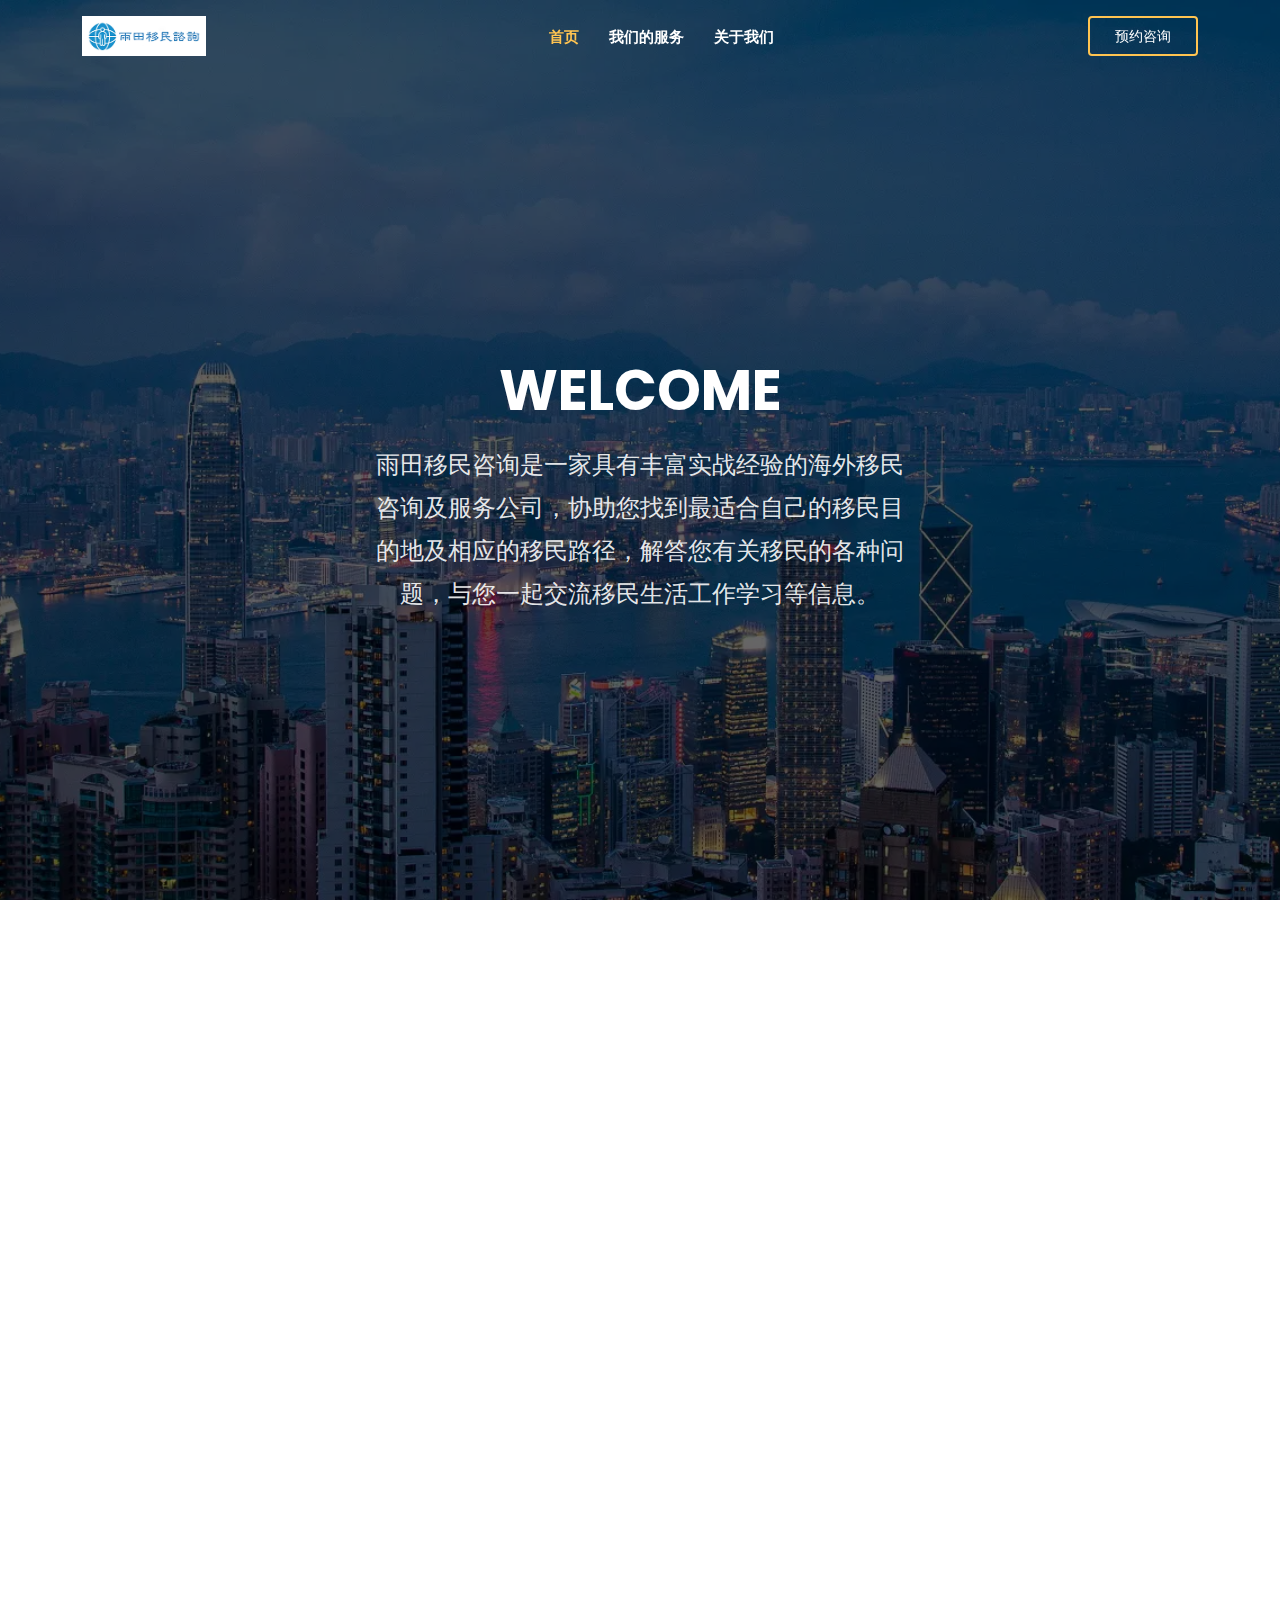
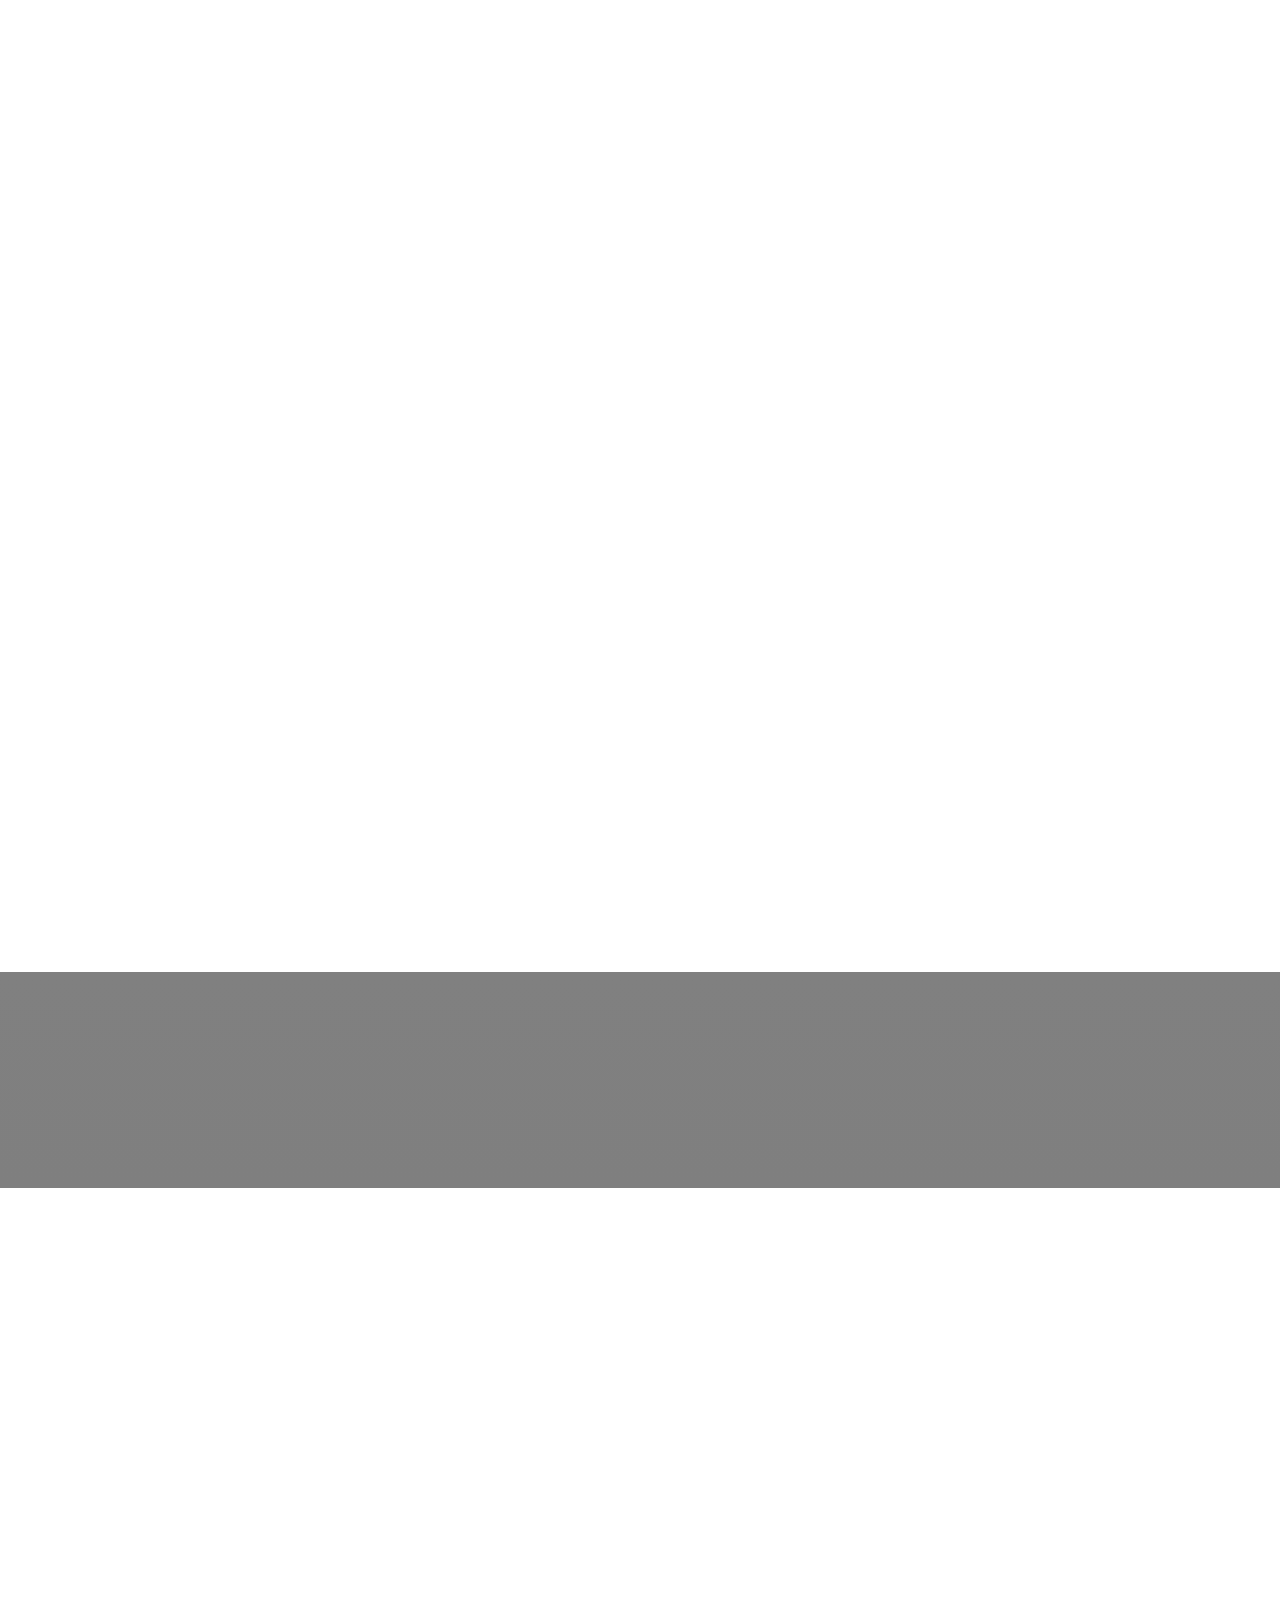
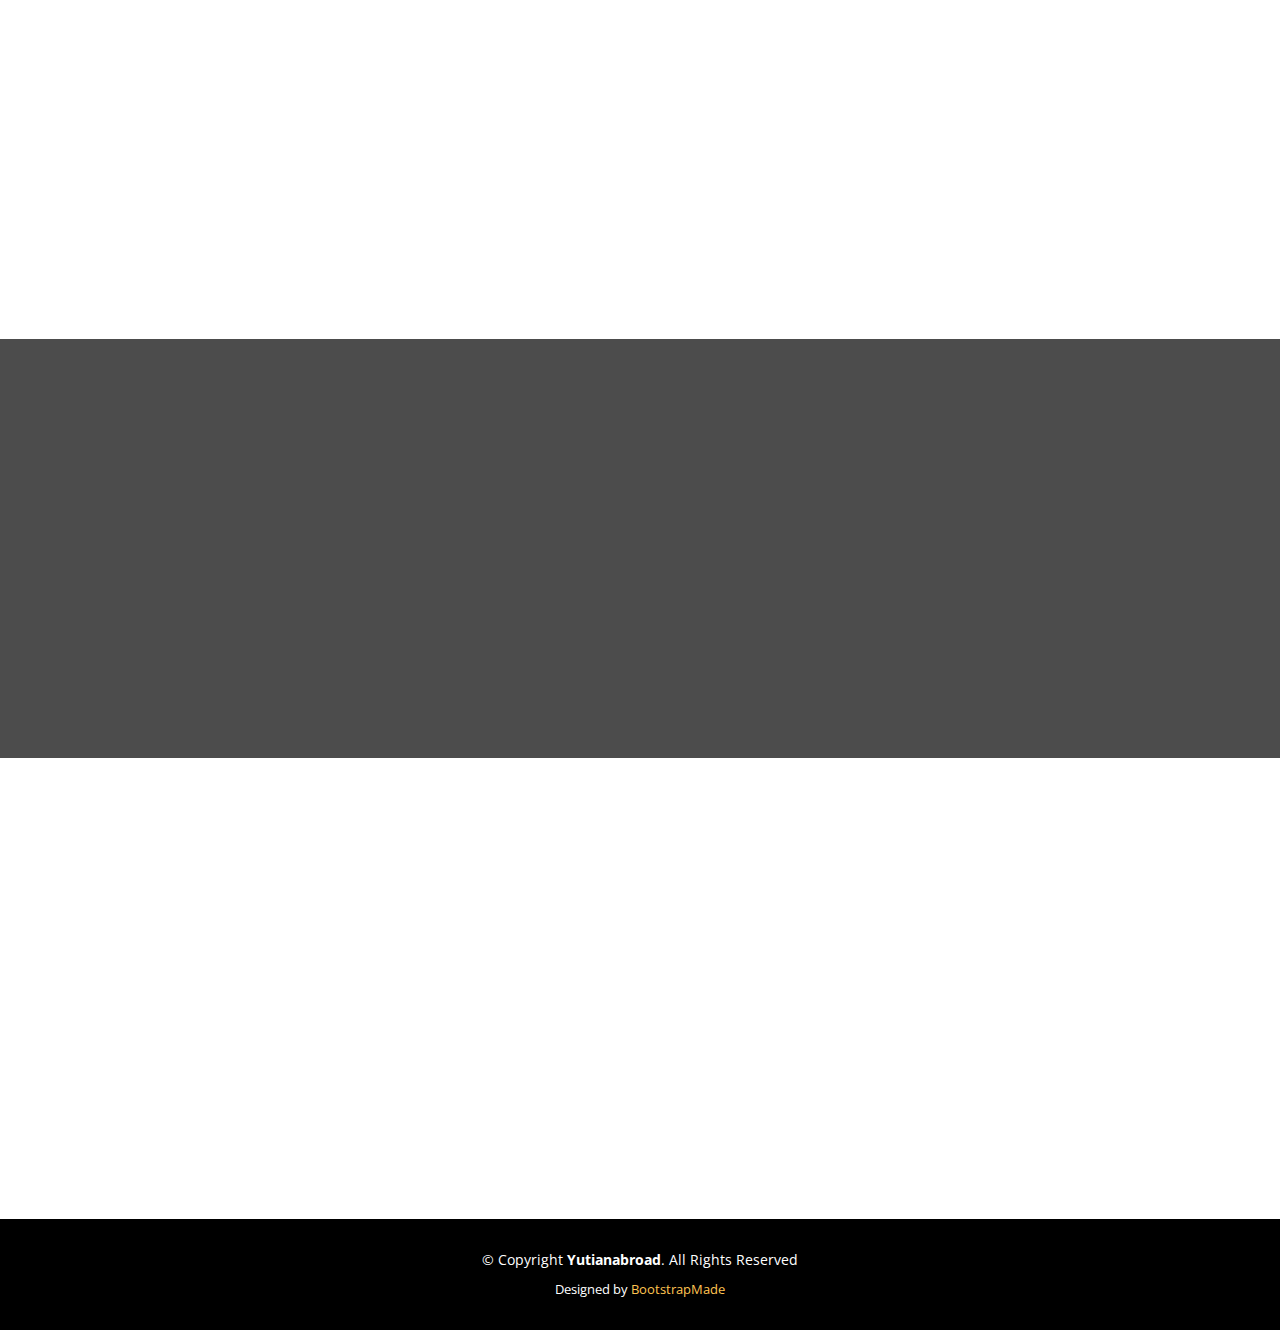
<file: index.html>
<!DOCTYPE html>
<html lang="en">

<head>
  <meta charset="utf-8">
  <meta content="width=device-width, initial-scale=1.0" name="viewport">

  <title>雨田移民咨询 | 海外移民咨询及服务</title>
  <meta content="雨田移民咨询是一家具有丰富实战经验的海外移民咨询及服务公司，协助您找到最适合自己的移民目的地及相应的移民路径，解答您有关移民的各种问题，与您一起交流移民生活工作学习等信息。" name="description">
  <meta content="移民, 移民咨询, 移民服务, 海外移民, 海外生活" name="keywords">

  <!-- Favicons -->
  <link href="assets/img/favicon.png" rel="icon">
  <link href="assets/img/apple-touch-icon.png" rel="apple-touch-icon">

  <!-- Google Fonts -->
  <link href="https://fonts.googleapis.com/css?family=Open+Sans:300,300i,400,400i,600,600i,700,700i|Raleway:300,300i,400,400i,500,500i,600,600i,700,700i|Poppins:300,300i,400,400i,500,500i,600,600i,700,700i" rel="stylesheet">

  <!-- Vendor CSS Files -->
  <link href="assets/vendor/aos/aos.css" rel="stylesheet">
  <link href="assets/vendor/bootstrap/css/bootstrap.min.css" rel="stylesheet">
  <link href="assets/vendor/bootstrap-icons/bootstrap-icons.css" rel="stylesheet">
  <link href="assets/vendor/boxicons/css/boxicons.min.css" rel="stylesheet">
  <link href="assets/vendor/glightbox/css/glightbox.min.css" rel="stylesheet">
  <link href="assets/vendor/remixicon/remixicon.css" rel="stylesheet">
  <link href="assets/vendor/swiper/swiper-bundle.min.css" rel="stylesheet">

  <!-- Template Main CSS File -->
  <link href="assets/css/style.css" rel="stylesheet">

  <!-- Favicon-->
  <link rel="icon" type="image/x-icon" href="assets/img/favicon/favicon.ico">
  <link rel="icon" type="image/png" sizes="32x32" href="assets/img/favicon/favicon-32x32.png">
  <link rel="icon" type="image/png" sizes="16x16" href="assets/img/favicon/favicon-16x16.png">
  <link rel="apple-touch-icon" sizes="180x180" href="assets/img/favicon/apple-touch-icon.png">
  <link rel="manifest" href="assets/img/favicon/site.webmanifest">

  <!-- =======================================================
  * Template Name: Gp
  * Updated: Mar 13 2024 with Bootstrap v5.3.3
  * Template URL: https://bootstrapmade.com/gp-free-multipurpose-html-bootstrap-template/
  * Author: BootstrapMade.com
  * License: https://bootstrapmade.com/license/
  ======================================================== -->
</head>

<body>

  <!-- ======= Header ======= -->
  <header id="header" class="fixed-top ">
    <div class="container d-flex align-items-center justify-content-lg-between">

      <!--h1 class="logo me-auto me-lg-0"><a href="index.html">Gp<span>.</span></a></h1>-->
      <!-- Uncomment below if you prefer to use an image logo -->
      <a href="index.html" class="logo me-auto me-lg-0"><img src="assets/img/logo.png" alt="" class="img-fluid"></a>

      <nav id="navbar" class="navbar order-last order-lg-0">
        <ul>
          <li><a class="nav-link scrollto active" href="#hero">首页</a></li>
          <li><a class="nav-link scrollto" href="#services">我们的服务</a></li>
          <!--li><a class="nav-link scrollto " href="#portfolio">Portfolio</a></li-->
          <!--li><a class="nav-link scrollto" href="#team">Team</a></li-->
          <!--li class="dropdown"><a href="#"><span>Drop Down</span> <i class="bi bi-chevron-down"></i></a>
            <ul>
              <li><a href="#">Drop Down 1</a></li>
              <li class="dropdown"><a href="#"><span>Deep Drop Down</span> <i class="bi bi-chevron-right"></i></a>
                <ul>
                  <li><a href="#">Deep Drop Down 1</a></li>
                  <li><a href="#">Deep Drop Down 2</a></li>
                  <li><a href="#">Deep Drop Down 3</a></li>
                  <li><a href="#">Deep Drop Down 4</a></li>
                  <li><a href="#">Deep Drop Down 5</a></li>
                </ul>
              </li>
              <li><a href="#">Drop Down 2</a></li>
              <li><a href="#">Drop Down 3</a></li>
              <li><a href="#">Drop Down 4</a></li>
            </ul>
          </li-->
          <li><a class="nav-link scrollto" href="#about">关于我们</a></li>
          <!--li><a class="nav-link scrollto" href="#contact">联系我们</a></li-->
        </ul>
        <i class="bi bi-list mobile-nav-toggle"></i>
      </nav><!-- .navbar -->

      <!-- DONE: Update the follow link with Calendly events link. -->
      <a href="https://calendly.com/yutianabroad/plan" target="_blank" class="get-started-btn scrollto">预约咨询</a>

    </div>
  </header><!-- End Header -->

  <!-- ======= Hero Section ======= -->
  <section id="hero" class="d-flex align-items-center justify-content-center">
    <div class="container" data-aos="fade-up">

      <div class="row justify-content-center" data-aos="fade-up" data-aos-delay="150">
        <div class="col-xl-6 col-lg-8">
          <h1>WELCOME</h1>
          <h2>雨田移民咨询是一家具有丰富实战经验的海外移民咨询及服务公司，协助您找到最适合自己的移民目的地及相应的移民路径，解答您有关移民的各种问题，与您一起交流移民生活工作学习等信息。</h2>
        </div>
      </div>

      <!--div class="row gy-4 mt-5 justify-content-center" data-aos="zoom-in" data-aos-delay="250">
        <div class="col-xl-2 col-md-4">
          <div class="icon-box">
            <i class="ri-store-line"></i>
            <h3><a href="">Lorem Ipsum</a></h3>
          </div>
        </div>
        <div class="col-xl-2 col-md-4">
          <div class="icon-box">
            <i class="ri-bar-chart-box-line"></i>
            <h3><a href="">Dolor Sitema</a></h3>
          </div>
        </div>
        <div class="col-xl-2 col-md-4">
          <div class="icon-box">
            <i class="ri-calendar-todo-line"></i>
            <h3><a href="">Sedare Perspiciatis</a></h3>
          </div>
        </div>
        <div class="col-xl-2 col-md-4">
          <div class="icon-box">
            <i class="ri-paint-brush-line"></i>
            <h3><a href="">Magni Dolores</a></h3>
          </div>
        </div>
        <div class="col-xl-2 col-md-4">
          <div class="icon-box">
            <i class="ri-database-2-line"></i>
            <h3><a href="">Nemos Enimade</a></h3>
          </div>
        </div>
      </div-->

    </div>
  </section><!-- End Hero -->

  <main id="main">

    

    <!-- ======= Clients Section ======= -->
    <section id="clients" class="clients">
      <div class="container" data-aos="zoom-in">

        <div class="clients-slider swiper">
          <div class="swiper-wrapper align-items-center">
            <div class="swiper-slide"><img src="assets/img/flags/flag_01.png" class="img-fluid" alt=""></div>
            <div class="swiper-slide"><img src="assets/img/flags/flag_02.png" class="img-fluid" alt=""></div>
            <div class="swiper-slide"><img src="assets/img/flags/flag_03.png" class="img-fluid" alt=""></div>
            <div class="swiper-slide"><img src="assets/img/flags/flag_04.png" class="img-fluid" alt=""></div>
            <div class="swiper-slide"><img src="assets/img/flags/flag_05.png" class="img-fluid" alt=""></div>
            <div class="swiper-slide"><img src="assets/img/flags/flag_06.png" class="img-fluid" alt=""></div>
            <div class="swiper-slide"><img src="assets/img/flags/flag_07.png" class="img-fluid" alt=""></div>
            <div class="swiper-slide"><img src="assets/img/flags/flag_08.png" class="img-fluid" alt=""></div>
            <div class="swiper-slide"><img src="assets/img/flags/flag_09.png" class="img-fluid" alt=""></div>
            <div class="swiper-slide"><img src="assets/img/flags/flag_10.png" class="img-fluid" alt=""></div>
            <div class="swiper-slide"><img src="assets/img/flags/flag_11.png" class="img-fluid" alt=""></div>
            <div class="swiper-slide"><img src="assets/img/flags/flag_12.png" class="img-fluid" alt=""></div>
            <div class="swiper-slide"><img src="assets/img/flags/flag_13.png" class="img-fluid" alt=""></div>
            <div class="swiper-slide"><img src="assets/img/flags/flag_14.png" class="img-fluid" alt=""></div>
            <div class="swiper-slide"><img src="assets/img/flags/flag_15.png" class="img-fluid" alt=""></div>
            <div class="swiper-slide"><img src="assets/img/flags/flag_16.png" class="img-fluid" alt=""></div>
          </div>
          <div class="swiper-pagination"></div>
        </div>

      </div>
    </section><!-- End Clients Section -->

    <!-- ======= Features Section ======= -->
    <section id="features" class="features">
      <div class="container" data-aos="fade-up">

        <div class="row">
          <div class="image col-lg-6" style='background-image: url("assets/img/features.jpg");' data-aos="fade-right"></div>
          <div class="col-lg-6" data-aos="fade-left" data-aos-delay="100">
            <div class="icon-box mt-5 mt-lg-0" data-aos="zoom-in" data-aos-delay="150">
              <i class="bx bx-receipt"></i>
              <h4>专注</h4>
              <p>长期专注于提供移民方向和可能性分析，给客户提供最佳的选择。</p>
            </div>
            <div class="icon-box mt-5" data-aos="zoom-in" data-aos-delay="150">
              <i class="bx bx-cube-alt"></i>
              <h4>可靠</h4>
              <p>从市面上所有可靠的移民项目出发，根据需求拼接组合，为您定制自己专属的移民方案。</p>
            </div>
            <div class="icon-box mt-5" data-aos="zoom-in" data-aos-delay="150">
              <i class="bx bx-images"></i>
              <h4>资深</h4>
              <p>具备十余年的移民研究经验，熟悉东亚、西欧及北美多国移民项目，并且在海外生活多年。</p>
            </div>
            <div class="icon-box mt-5" data-aos="zoom-in" data-aos-delay="150">
              <i class="bx bx-shield"></i>
              <h4>安全</h4>
              <p>重视客户隐私保护，采用安全沟通方式，预约仅需真实电子邮箱，沟通全程语音不露脸。</p>
            </div>
          </div>
        </div>

      </div>
    </section><!-- End Features Section -->

    <!-- ======= Services Section ======= -->
    <section id="services" class="services">
      <div class="container" data-aos="fade-up">

        <div class="section-title">
          <h2>Services</h2>
          <p>我们的服务</p>
        </div>

        <div class="row">
          <div class="col-lg-4 col-md-6 d-flex align-items-stretch" data-aos="zoom-in" data-aos-delay="100">
            <div class="icon-box">
              <div class="icon"><i class="bx bxl-dribbble"></i></div>
              <!-- DONE: Update the follow link with Calendly event link. -->
              <h4><a href="https://calendly.com/yutianabroad/plan" target="_blank">移民规划咨询</a></h4>
              <p>我们专注于了解您的需求，为您量身定制个性化的移民策略。</p>
            </div>
          </div>

          <div class="col-lg-4 col-md-6 d-flex align-items-stretch mt-4 mt-md-0" data-aos="zoom-in" data-aos-delay="200">
            <div class="icon-box">
              <div class="icon"><i class="bx bx-file"></i></div>
              <!-- DONE: Update the follow link with Calendly event link. -->
              <h4><a href="https://calendly.com/yutianabroad/plan" target="_blank">海外生活咨询</a></h4>
              <p>我们提供细致入微的生活指导，帮您解答海外居住、文化适应等各方面问题，让您的国外生活轻松自如。</p>
            </div>
          </div>

          <div class="col-lg-4 col-md-6 d-flex align-items-stretch mt-4 mt-lg-0" data-aos="zoom-in" data-aos-delay="300">
            <div class="icon-box">
              <div class="icon"><i class="bx bx-tachometer"></i></div>
              <!-- DONE: Update the follow link with Calendly event link. -->
              <h4><a href="https://calendly.com/yutianabroad/plan" target="_blank">远程安家协助</a></h4>
              <p>搬迁国外是一大挑战，我们致力于简化您的搬家过程，让它变得无忧无虑。</p>
            </div>
          </div>

          <div class="col-lg-4 col-md-6 d-flex align-items-stretch mt-4" data-aos="zoom-in" data-aos-delay="100">
            <div class="icon-box">
              <div class="icon"><i class="bx bx-world"></i></div>
              <!-- DONE: Update the follow link with Calendly event link. -->
              <h4><a href="https://calendly.com/yutianabroad/plan" target="_blank">海外IT求职服务</a></h4>
              <p>为您的海外IT职业道路提供辅导和简历优化服务，助您获得理想工作。</p>
            </div>
          </div>

          <div class="col-lg-4 col-md-6 d-flex align-items-stretch mt-4" data-aos="zoom-in" data-aos-delay="200">
            <div class="icon-box">
              <div class="icon"><i class="bx bx-slideshow"></i></div>
              <!-- DONE: Update the follow link with Calendly event link. -->
              <h4><a href="https://calendly.com/yutianabroad/plan">远程海外开户及资金出海服务</a></h4>
              <p>全球资产配置，指尖触达——通过我们的远程海外银行开户服务，实现您资金的全球优化。</p>
            </div>
          </div>

          <!--div class="col-lg-4 col-md-6 d-flex align-items-stretch mt-4" data-aos="zoom-in" data-aos-delay="300">
            <div class="icon-box">
              <div class="icon"><i class="bx bx-arch"></i></div>
              <h4><a href="">Divera don</a></h4>
              <p>Modi nostrum vel laborum. Porro fugit error sit minus sapiente sit aspernatur</p>
            </div>
          </div-->

        </div>

      </div>
    </section><!-- End Services Section -->

    <!-- ======= Cta Section ======= -->
    <section id="cta" class="cta">
      <div class="container" data-aos="zoom-in">

        <div class="text-center">
          <h3>移民就是投资未来，赶快行动吧！</h3>
          <!--p> Duis aute irure dolor in reprehenderit in voluptate velit esse cillum dolore eu fugiat nulla pariatur. Excepteur sint occaecat cupidatat non proident, sunt in culpa qui officia deserunt mollit anim id est laborum.</p-->
          <!-- DONE: Update the follow link with Calendly events link. -->
          <a class="cta-btn" href="https://calendly.com/yutianabroad/plan" target="_blank">即刻预约</a>
        </div>

      </div>
    </section><!-- End Cta Section -->

    <!-- ======= About Section ======= -->
    <section id="about" class="about">
      <div class="container" data-aos="fade-up">

        <div class="row">
          <div class="col-lg-6 order-1 order-lg-2" data-aos="fade-left" data-aos-delay="100">
            <img src="assets/img/about.png" class="img-fluid" alt="">
          </div>
          <div class="col-lg-6 pt-4 pt-lg-0 order-2 order-lg-1 content" data-aos="fade-right" data-aos-delay="100">
            <h3>关于我们</h3>
            <p>
              雨田来自中国大陆，毕业后在国内从事多年IT相关工作，后来由于家庭原因，决定出国。在研究及实践移民的十多年中，雨田DIY了亚洲、西欧及北美多国的技术移民、工作签证、长居绿卡等项目，积累了丰富的海外移民相关经验。在出国的这些年里，雨田在英国、加拿大以及爱尔兰长期居住，并且游历了欧美大部分国家和地区。
            </p>
            <p>
              国内最近几年兴起了“润”的风潮，但我们发现相当一部分想移民的朋友对于移民相关的概念及各国的移民政策并不熟悉，对自己的真实需求以及市场情况并不了解，因此常常被一些不法移民中介坑钱坑时间。因此，我们建立了这个海外移民咨询公司，主要目的是希望给想移民的朋友提供一些最新的信息，以及分享我们十余年积累下来的移民经验，减少您踩坑的概率，同时也为一些需要帮助的朋友提供力所能及的移民协助。
            </p>
            <ul>
              <li><i class="ri-check-double-line"></i> 专业精神：我们秉持专业态度，为客户提供专业的移民服务。</li>
              <li><i class="ri-check-double-line"></i> 诚信合规：我们诚信经营，遵守法规和规范，为您提供安全合规的移民解决方案。</li>
              <li><i class="ri-check-double-line"></i> 客户至上：我们始终把客户放在第一位，尽力满足客户的需求，并持续优化我们的服务。</li>
            </ul>
            <p>
              我们的愿景是：打造一个可靠、专业的线上平台，向用户全面展示雨田移民咨询公司的专业能力和优质服务，帮助更多的朋友实现移民海外的愿望。
            </p>
          </div>
        </div>

      </div>
    </section><!-- End About Section -->

    <!-- ======= Portfolio Section ======= -->
    <!--section id="portfolio" class="portfolio">
      <div class="container" data-aos="fade-up">

        <div class="section-title">
          <h2>Portfolio</h2>
          <p>Check our Portfolio</p>
        </div>

        <div class="row" data-aos="fade-up" data-aos-delay="100">
          <div class="col-lg-12 d-flex justify-content-center">
            <ul id="portfolio-flters">
              <li data-filter="*" class="filter-active">All</li>
              <li data-filter=".filter-app">App</li>
              <li data-filter=".filter-card">Card</li>
              <li data-filter=".filter-web">Web</li>
            </ul>
          </div>
        </div>

        <div class="row portfolio-container" data-aos="fade-up" data-aos-delay="200">

          <div class="col-lg-4 col-md-6 portfolio-item filter-app">
            <div class="portfolio-wrap">
              <img src="assets/img/portfolio/portfolio-1.jpg" class="img-fluid" alt="">
              <div class="portfolio-info">
                <h4>App 1</h4>
                <p>App</p>
                <div class="portfolio-links">
                  <a href="assets/img/portfolio/portfolio-1.jpg" data-gallery="portfolioGallery" class="portfolio-lightbox" title="App 1"><i class="bx bx-plus"></i></a>
                  <a href="portfolio-details.html" title="More Details"><i class="bx bx-link"></i></a>
                </div>
              </div>
            </div>
          </div>

          <div class="col-lg-4 col-md-6 portfolio-item filter-web">
            <div class="portfolio-wrap">
              <img src="assets/img/portfolio/portfolio-2.jpg" class="img-fluid" alt="">
              <div class="portfolio-info">
                <h4>Web 3</h4>
                <p>Web</p>
                <div class="portfolio-links">
                  <a href="assets/img/portfolio/portfolio-2.jpg" data-gallery="portfolioGallery" class="portfolio-lightbox" title="Web 3"><i class="bx bx-plus"></i></a>
                  <a href="portfolio-details.html" title="More Details"><i class="bx bx-link"></i></a>
                </div>
              </div>
            </div>
          </div>

          <div class="col-lg-4 col-md-6 portfolio-item filter-app">
            <div class="portfolio-wrap">
              <img src="assets/img/portfolio/portfolio-3.jpg" class="img-fluid" alt="">
              <div class="portfolio-info">
                <h4>App 2</h4>
                <p>App</p>
                <div class="portfolio-links">
                  <a href="assets/img/portfolio/portfolio-3.jpg" data-gallery="portfolioGallery" class="portfolio-lightbox" title="App 2"><i class="bx bx-plus"></i></a>
                  <a href="portfolio-details.html" title="More Details"><i class="bx bx-link"></i></a>
                </div>
              </div>
            </div>
          </div>

          <div class="col-lg-4 col-md-6 portfolio-item filter-card">
            <div class="portfolio-wrap">
              <img src="assets/img/portfolio/portfolio-4.jpg" class="img-fluid" alt="">
              <div class="portfolio-info">
                <h4>Card 2</h4>
                <p>Card</p>
                <div class="portfolio-links">
                  <a href="assets/img/portfolio/portfolio-4.jpg" data-gallery="portfolioGallery" class="portfolio-lightbox" title="Card 2"><i class="bx bx-plus"></i></a>
                  <a href="portfolio-details.html" title="More Details"><i class="bx bx-link"></i></a>
                </div>
              </div>
            </div>
          </div>

          <div class="col-lg-4 col-md-6 portfolio-item filter-web">
            <div class="portfolio-wrap">
              <img src="assets/img/portfolio/portfolio-5.jpg" class="img-fluid" alt="">
              <div class="portfolio-info">
                <h4>Web 2</h4>
                <p>Web</p>
                <div class="portfolio-links">
                  <a href="assets/img/portfolio/portfolio-5.jpg" data-gallery="portfolioGallery" class="portfolio-lightbox" title="Web 2"><i class="bx bx-plus"></i></a>
                  <a href="portfolio-details.html" title="More Details"><i class="bx bx-link"></i></a>
                </div>
              </div>
            </div>
          </div>

          <div class="col-lg-4 col-md-6 portfolio-item filter-app">
            <div class="portfolio-wrap">
              <img src="assets/img/portfolio/portfolio-6.jpg" class="img-fluid" alt="">
              <div class="portfolio-info">
                <h4>App 3</h4>
                <p>App</p>
                <div class="portfolio-links">
                  <a href="assets/img/portfolio/portfolio-6.jpg" data-gallery="portfolioGallery" class="portfolio-lightbox" title="App 3"><i class="bx bx-plus"></i></a>
                  <a href="portfolio-details.html" title="More Details"><i class="bx bx-link"></i></a>
                </div>
              </div>
            </div>
          </div>

          <div class="col-lg-4 col-md-6 portfolio-item filter-card">
            <div class="portfolio-wrap">
              <img src="assets/img/portfolio/portfolio-7.jpg" class="img-fluid" alt="">
              <div class="portfolio-info">
                <h4>Card 1</h4>
                <p>Card</p>
                <div class="portfolio-links">
                  <a href="assets/img/portfolio/portfolio-7.jpg" data-gallery="portfolioGallery" class="portfolio-lightbox" title="Card 1"><i class="bx bx-plus"></i></a>
                  <a href="portfolio-details.html" title="More Details"><i class="bx bx-link"></i></a>
                </div>
              </div>
            </div>
          </div>

          <div class="col-lg-4 col-md-6 portfolio-item filter-card">
            <div class="portfolio-wrap">
              <img src="assets/img/portfolio/portfolio-8.jpg" class="img-fluid" alt="">
              <div class="portfolio-info">
                <h4>Card 3</h4>
                <p>Card</p>
                <div class="portfolio-links">
                  <a href="assets/img/portfolio/portfolio-8.jpg" data-gallery="portfolioGallery" class="portfolio-lightbox" title="Card 3"><i class="bx bx-plus"></i></a>
                  <a href="portfolio-details.html" title="More Details"><i class="bx bx-link"></i></a>
                </div>
              </div>
            </div>
          </div>

          <div class="col-lg-4 col-md-6 portfolio-item filter-web">
            <div class="portfolio-wrap">
              <img src="assets/img/portfolio/portfolio-9.jpg" class="img-fluid" alt="">
              <div class="portfolio-info">
                <h4>Web 3</h4>
                <p>Web</p>
                <div class="portfolio-links">
                  <a href="assets/img/portfolio/portfolio-9.jpg" data-gallery="portfolioGallery" class="portfolio-lightbox" title="Web 3"><i class="bx bx-plus"></i></a>
                  <a href="portfolio-details.html" title="More Details"><i class="bx bx-link"></i></a>
                </div>
              </div>
            </div>
          </div>

        </div>

      </div>
    </section--><!-- End Portfolio Section -->

    <!-- ======= Counts Section ======= -->
    <!--section id="counts" class="counts">
      <div class="container" data-aos="fade-up">

        <div class="row no-gutters">
          <div class="image col-xl-5 d-flex align-items-stretch justify-content-center justify-content-lg-start" data-aos="fade-right" data-aos-delay="100"></div>
          <div class="col-xl-7 ps-4 ps-lg-5 pe-4 pe-lg-1 d-flex align-items-stretch" data-aos="fade-left" data-aos-delay="100">
            <div class="content d-flex flex-column justify-content-center">
              <h3>Voluptatem dignissimos provident quasi</h3>
              <p>
                Lorem ipsum dolor sit amet, consectetur adipiscing elit, sed do eiusmod tempor incididunt ut labore et dolore magna aliqua. Duis aute irure dolor in reprehenderit
              </p>
              <div class="row">
                <div class="col-md-6 d-md-flex align-items-md-stretch">
                  <div class="count-box">
                    <i class="bi bi-emoji-smile"></i>
                    <span data-purecounter-start="0" data-purecounter-end="65" data-purecounter-duration="2" class="purecounter"></span>
                    <p><strong>Happy Clients</strong> consequuntur voluptas nostrum aliquid ipsam architecto ut.</p>
                  </div>
                </div>

                <div class="col-md-6 d-md-flex align-items-md-stretch">
                  <div class="count-box">
                    <i class="bi bi-journal-richtext"></i>
                    <span data-purecounter-start="0" data-purecounter-end="85" data-purecounter-duration="2" class="purecounter"></span>
                    <p><strong>Projects</strong> adipisci atque cum quia aspernatur totam laudantium et quia dere tan</p>
                  </div>
                </div>

                <div class="col-md-6 d-md-flex align-items-md-stretch">
                  <div class="count-box">
                    <i class="bi bi-clock"></i>
                    <span data-purecounter-start="0" data-purecounter-end="35" data-purecounter-duration="4" class="purecounter"></span>
                    <p><strong>Years of experience</strong> aut commodi quaerat modi aliquam nam ducimus aut voluptate non vel</p>
                  </div>
                </div>

                <div class="col-md-6 d-md-flex align-items-md-stretch">
                  <div class="count-box">
                    <i class="bi bi-award"></i>
                    <span data-purecounter-start="0" data-purecounter-end="20" data-purecounter-duration="4" class="purecounter"></span>
                    <p><strong>Awards</strong> rerum asperiores dolor alias quo reprehenderit eum et nemo pad der</p>
                  </div>
                </div>
              </div>
            </div>
          </div>
        </div>

      </div>
    </section--><!-- End Counts Section -->

    <!-- ======= Testimonials Section ======= -->
    <section id="testimonials" class="testimonials">
      <div class="container" data-aos="zoom-in">

        <div class="testimonials-slider swiper" data-aos="fade-up" data-aos-delay="100">
          <div class="swiper-wrapper">

            <div class="swiper-slide">
              <div class="testimonial-item">
                <img src="assets/img/testimonials/testimonials-1.jpg" class="testimonial-img" alt="">
                <h3>Zach</h3>
                <h4>美国客户</h4>
                <p>
                  <i class="bx bxs-quote-alt-left quote-icon-left"></i>
                  真的很敬佩雨田，不光自己摸着石头过河，给一家人都办好了永居，还愿意把自己的经验分享给大家，真的很厉害！
                  <i class="bx bxs-quote-alt-right quote-icon-right"></i>
                </p>
              </div>
            </div><!-- End testimonial item -->

            <div class="swiper-slide">
              <div class="testimonial-item">
                <img src="assets/img/testimonials/testimonials-2.jpg" class="testimonial-img" alt="">
                <h3>Nancy</h3>
                <h4>美国客户</h4>
                <p>
                  <i class="bx bxs-quote-alt-left quote-icon-left"></i>
                  雨田讲的每一句话都是确确实实真真切切的，我非常感谢你给了我非常有力的帮助和指点。
                  <i class="bx bxs-quote-alt-right quote-icon-right"></i>
                </p>
              </div>
            </div><!-- End testimonial item -->

            <div class="swiper-slide">
              <div class="testimonial-item">
                <img src="assets/img/testimonials/testimonials-3.jpg" class="testimonial-img" alt="">
                <h3>Amanda</h3>
                <h4>加拿大客户</h4>
                <p>
                  <i class="bx bxs-quote-alt-left quote-icon-left"></i>
                  谢谢雨田这么有耐心为我讲解，都不知道说什么好，真的非常非常感谢！
                  <i class="bx bxs-quote-alt-right quote-icon-right"></i>
                </p>
              </div>
            </div><!-- End testimonial item -->

            <!--div class="swiper-slide">
              <div class="testimonial-item">
                <img src="assets/img/testimonials/testimonials-4.jpg" class="testimonial-img" alt="">
                <h3>Matt Brandon</h3>
                <h4>Freelancer</h4>
                <p>
                  <i class="bx bxs-quote-alt-left quote-icon-left"></i>
                  Fugiat enim eram quae cillum dolore dolor amet nulla culpa multos export minim fugiat minim velit minim dolor enim duis veniam ipsum anim magna sunt elit fore quem dolore labore illum veniam.
                  <i class="bx bxs-quote-alt-right quote-icon-right"></i>
                </p>
              </div>
            </div--><!-- End testimonial item -->

            <!--div class="swiper-slide">
              <div class="testimonial-item">
                <img src="assets/img/testimonials/testimonials-5.jpg" class="testimonial-img" alt="">
                <h3>John Larson</h3>
                <h4>Entrepreneur</h4>
                <p>
                  <i class="bx bxs-quote-alt-left quote-icon-left"></i>
                  Quis quorum aliqua sint quem legam fore sunt eram irure aliqua veniam tempor noster veniam enim culpa labore duis sunt culpa nulla illum cillum fugiat legam esse veniam culpa fore nisi cillum quid.
                  <i class="bx bxs-quote-alt-right quote-icon-right"></i>
                </p>
              </div>
            </div--><!-- End testimonial item -->
          </div>
          <div class="swiper-pagination"></div>
        </div>

      </div>
    </section><!-- End Testimonials Section -->

    <!-- ======= Team Section ======= -->
    <!--section id="team" class="team">
      <div class="container" data-aos="fade-up">

        <div class="section-title">
          <h2>Team</h2>
          <p>Check our Team</p>
        </div>

        <div class="row">

          <div class="col-lg-3 col-md-6 d-flex align-items-stretch">
            <div class="member" data-aos="fade-up" data-aos-delay="100">
              <div class="member-img">
                <img src="assets/img/team/team-1.jpg" class="img-fluid" alt="">
                <div class="social">
                  <a href=""><i class="bi bi-twitter"></i></a>
                  <a href=""><i class="bi bi-facebook"></i></a>
                  <a href=""><i class="bi bi-instagram"></i></a>
                  <a href=""><i class="bi bi-linkedin"></i></a>
                </div>
              </div>
              <div class="member-info">
                <h4>Walter White</h4>
                <span>Chief Executive Officer</span>
              </div>
            </div>
          </div>

          <div class="col-lg-3 col-md-6 d-flex align-items-stretch">
            <div class="member" data-aos="fade-up" data-aos-delay="200">
              <div class="member-img">
                <img src="assets/img/team/team-2.jpg" class="img-fluid" alt="">
                <div class="social">
                  <a href=""><i class="bi bi-twitter"></i></a>
                  <a href=""><i class="bi bi-facebook"></i></a>
                  <a href=""><i class="bi bi-instagram"></i></a>
                  <a href=""><i class="bi bi-linkedin"></i></a>
                </div>
              </div>
              <div class="member-info">
                <h4>Sarah Jhonson</h4>
                <span>Product Manager</span>
              </div>
            </div>
          </div>

          <div class="col-lg-3 col-md-6 d-flex align-items-stretch">
            <div class="member" data-aos="fade-up" data-aos-delay="300">
              <div class="member-img">
                <img src="assets/img/team/team-3.jpg" class="img-fluid" alt="">
                <div class="social">
                  <a href=""><i class="bi bi-twitter"></i></a>
                  <a href=""><i class="bi bi-facebook"></i></a>
                  <a href=""><i class="bi bi-instagram"></i></a>
                  <a href=""><i class="bi bi-linkedin"></i></a>
                </div>
              </div>
              <div class="member-info">
                <h4>William Anderson</h4>
                <span>CTO</span>
              </div>
            </div>
          </div>

          <div class="col-lg-3 col-md-6 d-flex align-items-stretch">
            <div class="member" data-aos="fade-up" data-aos-delay="400">
              <div class="member-img">
                <img src="assets/img/team/team-4.jpg" class="img-fluid" alt="">
                <div class="social">
                  <a href=""><i class="bi bi-twitter"></i></a>
                  <a href=""><i class="bi bi-facebook"></i></a>
                  <a href=""><i class="bi bi-instagram"></i></a>
                  <a href=""><i class="bi bi-linkedin"></i></a>
                </div>
              </div>
              <div class="member-info">
                <h4>Amanda Jepson</h4>
                <span>Accountant</span>
              </div>
            </div>
          </div>

        </div>

      </div>
    </section--><!-- End Team Section -->

    <!-- ======= Contact Section ======= -->
    <section id="contact" class="contact">
      <div class="container" data-aos="fade-up">

        <div class="section-title">
          <h2>Contact</h2>
          <p>联系我们</p>
        </div>

        <!--div>
          <iframe style="border:0; width: 100%; height: 270px;" src="https://www.google.com/maps/embed?pb=!1m14!1m8!1m3!1d12097.433213460943!2d-74.0062269!3d40.7101282!3m2!1i1024!2i768!4f13.1!3m3!1m2!1s0x0%3A0xb89d1fe6bc499443!2sDowntown+Conference+Center!5e0!3m2!1smk!2sbg!4v1539943755621" frameborder="0" allowfullscreen></iframe>
        </div-->

        <div class="row mt-5">

          <div class="col-lg-4">
            <div class="info">
              <div class="email">
                <i class="bi bi-envelope"></i>
                <h4>邮箱:</h4>
                <p>yutian.xb@gmail.com</p>
              </div>
            </div>
          </div>
    
          <div class="col-lg-4">
            <div class="info">
              <div class="phone">
                <i class="bi bi-phone"></i>
                <h4>微信:</h4>
                <p>yutianabroad</p>
              </div>
            </div>
          </div>

          <div class="col-lg-4">
            <div class="info">
              <div class="phone">
                <i class="bi bi-telegram"></i>
                <h4>Telegram:</h4>
                <p>@yutianabroad</p>
              </div>
            </div>
          </div>

          <div class="col-lg-4">
            <div class="info">
              <div class="phone">
                <i class="bi bi-youtube"></i>
                <h4>Youtube:</h4>
                <p><a href="https://www.youtube.com/@yutianabroad" target="_blank">@yutianabroad</a></p>
              </div>
            </div>
          </div>

          <div class="col-lg-4">
            <div class="info">
              <div class="phone">
                <i class="bi bi-book"></i>
                <h4>小红书:</h4>
                <p><a href="https://www.xiaohongshu.com/user/profile/61bda542000000001000e68f" target="_blank">雨田在海外</a></p>
              </div>
            </div>
          </div>

          <!--div class="col-lg-8 mt-5 mt-lg-0">

            <form action="forms/contact.php" method="post" role="form" class="php-email-form">
              <div class="row">
                <div class="col-md-6 form-group">
                  <input type="text" name="name" class="form-control" id="name" placeholder="您的名字" required>
                </div>
                <div class="col-md-6 form-group mt-3 mt-md-0">
                  <input type="email" class="form-control" name="email" id="email" placeholder="您的邮箱" required>
                </div>
              </div>
              <div class="form-group mt-3">
                <input type="text" class="form-control" name="subject" id="subject" placeholder="标题" required>
              </div>
              <div class="form-group mt-3">
                <textarea class="form-control" name="message" rows="5" placeholder="正文" required></textarea>
              </div>
              <div class="my-3">
                <div class="loading">加载中</div>
                <div class="error-message"></div>
                <div class="sent-message">您的消息已经送出。非常感谢！</div>
              </div>
              <div class="text-center"><button type="submit">发送消息</button></div>
            </form>

          </div-->

        </div>

      </div>
    </section><!-- End Contact Section -->

  </main><!-- End #main -->

  <!-- ======= Footer ======= -->
  <footer id="footer">
    <!--div class="footer-top">
      <div class="container">
        <div class="social-links mt-3">
          <a href="https://www.youtube.com/@yutianabroad" class="youtube"><i class="bx bxl-youtube"></i></a>
        </div>
        <div class="row">

          <div class="col-lg-3 col-md-6">
            <div class="footer-info">
              <h3>Gp<span>.</span></h3>
              <p>
                A108 Adam Street <br>
                NY 535022, USA<br><br>
                <strong>Phone:</strong> +1 5589 55488 55<br>
                <strong>Email:</strong> info@example.com<br>
              </p>
              <div class="social-links mt-3">
                <a href="#" class="twitter"><i class="bx bxl-twitter"></i></a>
                <a href="#" class="facebook"><i class="bx bxl-facebook"></i></a>
                <a href="#" class="instagram"><i class="bx bxl-instagram"></i></a>
                <a href="#" class="google-plus"><i class="bx bxl-skype"></i></a>
                <a href="#" class="linkedin"><i class="bx bxl-linkedin"></i></a>
              </div>
            </div>
          </div>

          <div class="col-lg-2 col-md-6 footer-links">
            <h4>Useful Links</h4>
            <ul>
              <li><i class="bx bx-chevron-right"></i> <a href="#">Home</a></li>
              <li><i class="bx bx-chevron-right"></i> <a href="#">About us</a></li>
              <li><i class="bx bx-chevron-right"></i> <a href="#">Services</a></li>
              <li><i class="bx bx-chevron-right"></i> <a href="#">Terms of service</a></li>
              <li><i class="bx bx-chevron-right"></i> <a href="#">Privacy policy</a></li>
            </ul>
          </div>

          <div class="col-lg-3 col-md-6 footer-links">
            <h4>Our Services</h4>
            <ul>
              <li><i class="bx bx-chevron-right"></i> <a href="#">Web Design</a></li>
              <li><i class="bx bx-chevron-right"></i> <a href="#">Web Development</a></li>
              <li><i class="bx bx-chevron-right"></i> <a href="#">Product Management</a></li>
              <li><i class="bx bx-chevron-right"></i> <a href="#">Marketing</a></li>
              <li><i class="bx bx-chevron-right"></i> <a href="#">Graphic Design</a></li>
            </ul>
          </div>

          <div class="col-lg-4 col-md-6 footer-newsletter">
            <h4>Our Newsletter</h4>
            <p>Tamen quem nulla quae legam multos aute sint culpa legam noster magna</p>
            <form action="" method="post">
              <input type="email" name="email"><input type="submit" value="Subscribe">
            </form>

          </div>

        </div>
      </div>
    </div-->

    <div class="container">
      <div class="copyright">
        &copy; Copyright <strong><span>Yutianabroad</span></strong>. All Rights Reserved
      </div>
      <div class="credits">
        <!-- All the links in the footer should remain intact. -->
        <!-- You can delete the links only if you purchased the pro version. -->
        <!-- Licensing information: https://bootstrapmade.com/license/ -->
        <!-- Purchase the pro version with working PHP/AJAX contact form: https://bootstrapmade.com/gp-free-multipurpose-html-bootstrap-template/ -->
        Designed by <a href="https://bootstrapmade.com/">BootstrapMade</a>
      </div>
    </div>
  </footer><!-- End Footer -->

  <div id="preloader"></div>
  <a href="#" class="back-to-top d-flex align-items-center justify-content-center"><i class="bi bi-arrow-up-short"></i></a>

  <!-- Vendor JS Files -->
  <script src="assets/vendor/purecounter/purecounter_vanilla.js"></script>
  <script src="assets/vendor/aos/aos.js"></script>
  <script src="assets/vendor/bootstrap/js/bootstrap.bundle.min.js"></script>
  <script src="assets/vendor/glightbox/js/glightbox.min.js"></script>
  <script src="assets/vendor/isotope-layout/isotope.pkgd.min.js"></script>
  <script src="assets/vendor/swiper/swiper-bundle.min.js"></script>
  <script src="assets/vendor/php-email-form/validate.js"></script>

  <!-- Template Main JS File -->
  <script src="assets/js/main.js"></script>

</body>

</html>
</file>
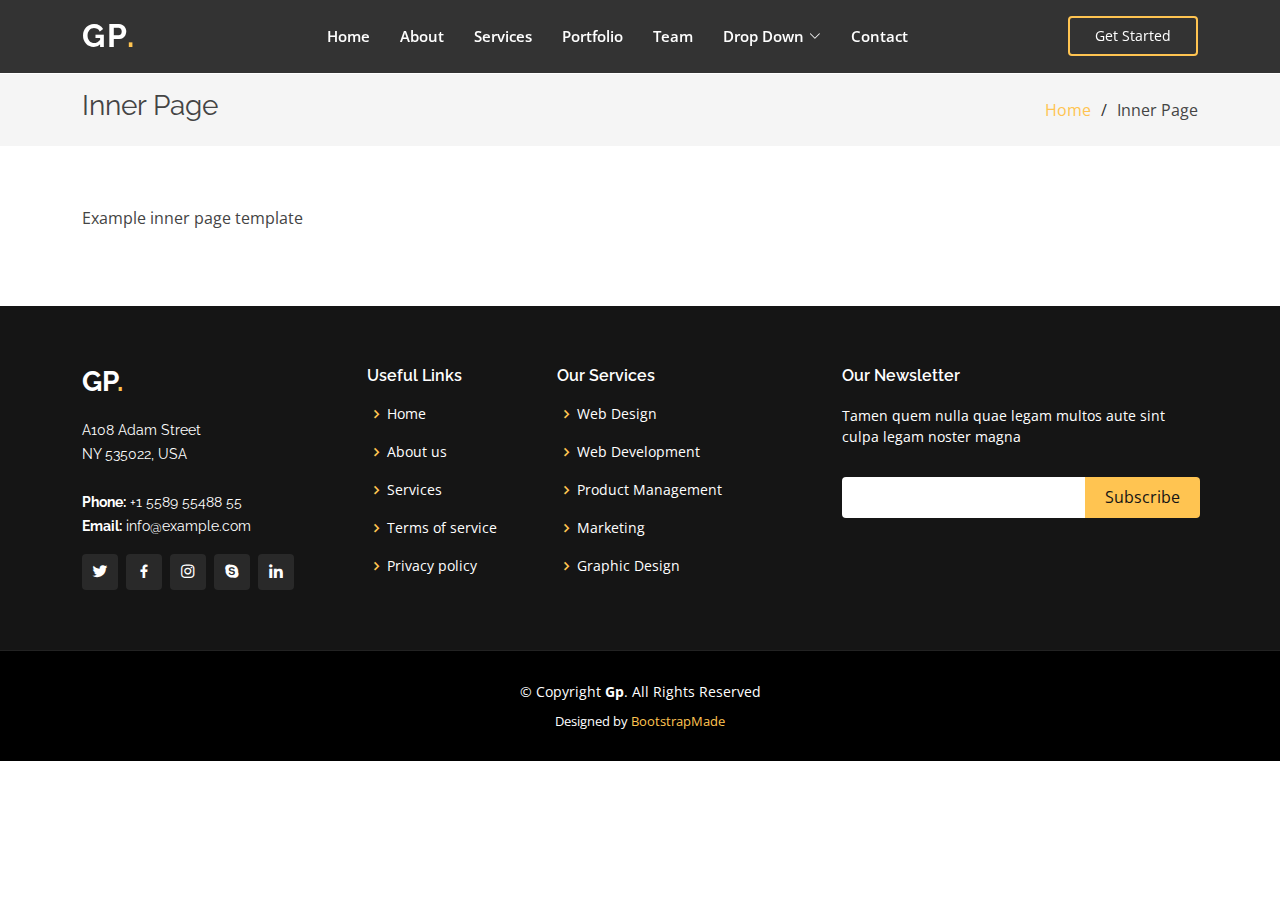
<file: inner-page.html>
<!DOCTYPE html>
<html lang="en">

<head>
  <meta charset="utf-8">
  <meta content="width=device-width, initial-scale=1.0" name="viewport">

  <title>Inner Page - Gp Bootstrap Template</title>
  <meta content="" name="description">
  <meta content="" name="keywords">

  <!-- Favicons -->
  <link href="assets/img/favicon.png" rel="icon">
  <link href="assets/img/apple-touch-icon.png" rel="apple-touch-icon">

  <!-- Google Fonts -->
  <link href="https://fonts.googleapis.com/css?family=Open+Sans:300,300i,400,400i,600,600i,700,700i|Raleway:300,300i,400,400i,500,500i,600,600i,700,700i|Poppins:300,300i,400,400i,500,500i,600,600i,700,700i" rel="stylesheet">

  <!-- Vendor CSS Files -->
  <link href="assets/vendor/aos/aos.css" rel="stylesheet">
  <link href="assets/vendor/bootstrap/css/bootstrap.min.css" rel="stylesheet">
  <link href="assets/vendor/bootstrap-icons/bootstrap-icons.css" rel="stylesheet">
  <link href="assets/vendor/boxicons/css/boxicons.min.css" rel="stylesheet">
  <link href="assets/vendor/glightbox/css/glightbox.min.css" rel="stylesheet">
  <link href="assets/vendor/remixicon/remixicon.css" rel="stylesheet">
  <link href="assets/vendor/swiper/swiper-bundle.min.css" rel="stylesheet">

  <!-- Template Main CSS File -->
  <link href="assets/css/style.css" rel="stylesheet">

  <!-- =======================================================
  * Template Name: Gp
  * Updated: Mar 13 2024 with Bootstrap v5.3.3
  * Template URL: https://bootstrapmade.com/gp-free-multipurpose-html-bootstrap-template/
  * Author: BootstrapMade.com
  * License: https://bootstrapmade.com/license/
  ======================================================== -->
</head>

<body>

  <!-- ======= Header ======= -->
  <header id="header" class="fixed-top header-inner-pages">
    <div class="container d-flex align-items-center justify-content-lg-between">

      <h1 class="logo me-auto me-lg-0"><a href="index.html">Gp<span>.</span></a></h1>
      <!-- Uncomment below if you prefer to use an image logo -->
      <!-- <a href="index.html" class="logo me-auto me-lg-0"><img src="assets/img/logo.png" alt="" class="img-fluid"></a>-->

      <nav id="navbar" class="navbar order-last order-lg-0">
        <ul>
          <li><a class="nav-link scrollto " href="#hero">Home</a></li>
          <li><a class="nav-link scrollto" href="#about">About</a></li>
          <li><a class="nav-link scrollto" href="#services">Services</a></li>
          <li><a class="nav-link scrollto " href="#portfolio">Portfolio</a></li>
          <li><a class="nav-link scrollto" href="#team">Team</a></li>
          <li class="dropdown"><a href="#"><span>Drop Down</span> <i class="bi bi-chevron-down"></i></a>
            <ul>
              <li><a href="#">Drop Down 1</a></li>
              <li class="dropdown"><a href="#"><span>Deep Drop Down</span> <i class="bi bi-chevron-right"></i></a>
                <ul>
                  <li><a href="#">Deep Drop Down 1</a></li>
                  <li><a href="#">Deep Drop Down 2</a></li>
                  <li><a href="#">Deep Drop Down 3</a></li>
                  <li><a href="#">Deep Drop Down 4</a></li>
                  <li><a href="#">Deep Drop Down 5</a></li>
                </ul>
              </li>
              <li><a href="#">Drop Down 2</a></li>
              <li><a href="#">Drop Down 3</a></li>
              <li><a href="#">Drop Down 4</a></li>
            </ul>
          </li>
          <li><a class="nav-link scrollto" href="#contact">Contact</a></li>
        </ul>
        <i class="bi bi-list mobile-nav-toggle"></i>
      </nav><!-- .navbar -->

      <a href="#about" class="get-started-btn scrollto">Get Started</a>

    </div>
  </header><!-- End Header -->

  <main id="main">

    <!-- ======= Breadcrumbs ======= -->
    <section class="breadcrumbs">
      <div class="container">

        <div class="d-flex justify-content-between align-items-center">
          <h2>Inner Page</h2>
          <ol>
            <li><a href="index.html">Home</a></li>
            <li>Inner Page</li>
          </ol>
        </div>

      </div>
    </section><!-- End Breadcrumbs -->

    <section class="inner-page">
      <div class="container">
        <p>
          Example inner page template
        </p>
      </div>
    </section>

  </main><!-- End #main -->

  <!-- ======= Footer ======= -->
  <footer id="footer">
    <div class="footer-top">
      <div class="container">
        <div class="row">

          <div class="col-lg-3 col-md-6">
            <div class="footer-info">
              <h3>Gp<span>.</span></h3>
              <p>
                A108 Adam Street <br>
                NY 535022, USA<br><br>
                <strong>Phone:</strong> +1 5589 55488 55<br>
                <strong>Email:</strong> info@example.com<br>
              </p>
              <div class="social-links mt-3">
                <a href="#" class="twitter"><i class="bx bxl-twitter"></i></a>
                <a href="#" class="facebook"><i class="bx bxl-facebook"></i></a>
                <a href="#" class="instagram"><i class="bx bxl-instagram"></i></a>
                <a href="#" class="google-plus"><i class="bx bxl-skype"></i></a>
                <a href="#" class="linkedin"><i class="bx bxl-linkedin"></i></a>
              </div>
            </div>
          </div>

          <div class="col-lg-2 col-md-6 footer-links">
            <h4>Useful Links</h4>
            <ul>
              <li><i class="bx bx-chevron-right"></i> <a href="#">Home</a></li>
              <li><i class="bx bx-chevron-right"></i> <a href="#">About us</a></li>
              <li><i class="bx bx-chevron-right"></i> <a href="#">Services</a></li>
              <li><i class="bx bx-chevron-right"></i> <a href="#">Terms of service</a></li>
              <li><i class="bx bx-chevron-right"></i> <a href="#">Privacy policy</a></li>
            </ul>
          </div>

          <div class="col-lg-3 col-md-6 footer-links">
            <h4>Our Services</h4>
            <ul>
              <li><i class="bx bx-chevron-right"></i> <a href="#">Web Design</a></li>
              <li><i class="bx bx-chevron-right"></i> <a href="#">Web Development</a></li>
              <li><i class="bx bx-chevron-right"></i> <a href="#">Product Management</a></li>
              <li><i class="bx bx-chevron-right"></i> <a href="#">Marketing</a></li>
              <li><i class="bx bx-chevron-right"></i> <a href="#">Graphic Design</a></li>
            </ul>
          </div>

          <div class="col-lg-4 col-md-6 footer-newsletter">
            <h4>Our Newsletter</h4>
            <p>Tamen quem nulla quae legam multos aute sint culpa legam noster magna</p>
            <form action="" method="post">
              <input type="email" name="email"><input type="submit" value="Subscribe">
            </form>

          </div>

        </div>
      </div>
    </div>

    <div class="container">
      <div class="copyright">
        &copy; Copyright <strong><span>Gp</span></strong>. All Rights Reserved
      </div>
      <div class="credits">
        <!-- All the links in the footer should remain intact. -->
        <!-- You can delete the links only if you purchased the pro version. -->
        <!-- Licensing information: https://bootstrapmade.com/license/ -->
        <!-- Purchase the pro version with working PHP/AJAX contact form: https://bootstrapmade.com/gp-free-multipurpose-html-bootstrap-template/ -->
        Designed by <a href="https://bootstrapmade.com/">BootstrapMade</a>
      </div>
    </div>
  </footer><!-- End Footer -->

  <div id="preloader"></div>
  <a href="#" class="back-to-top d-flex align-items-center justify-content-center"><i class="bi bi-arrow-up-short"></i></a>

  <!-- Vendor JS Files -->
  <script src="assets/vendor/purecounter/purecounter_vanilla.js"></script>
  <script src="assets/vendor/aos/aos.js"></script>
  <script src="assets/vendor/bootstrap/js/bootstrap.bundle.min.js"></script>
  <script src="assets/vendor/glightbox/js/glightbox.min.js"></script>
  <script src="assets/vendor/isotope-layout/isotope.pkgd.min.js"></script>
  <script src="assets/vendor/swiper/swiper-bundle.min.js"></script>
  <script src="assets/vendor/php-email-form/validate.js"></script>

  <!-- Template Main JS File -->
  <script src="assets/js/main.js"></script>

</body>

</html>
</file>
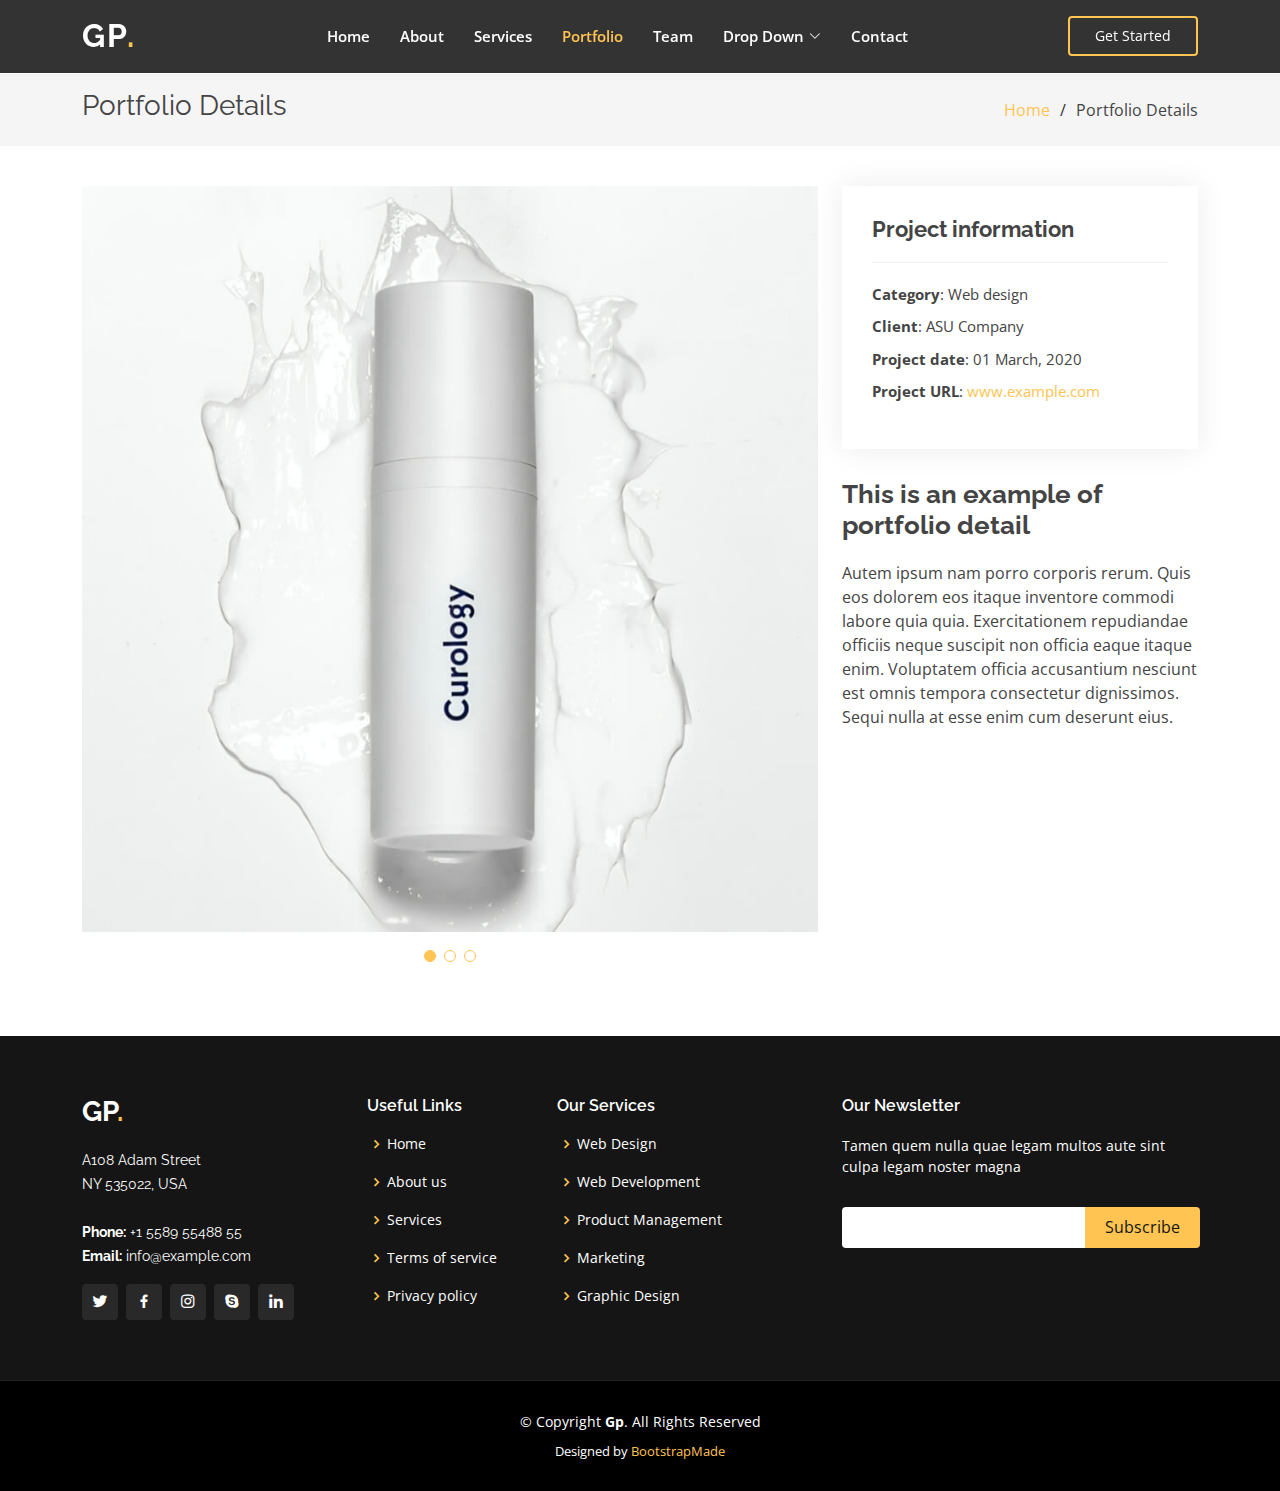
<file: portfolio-details.html>
<!DOCTYPE html>
<html lang="en">

<head>
  <meta charset="utf-8">
  <meta content="width=device-width, initial-scale=1.0" name="viewport">

  <title>Portfolio Details - Gp Bootstrap Template</title>
  <meta content="" name="description">
  <meta content="" name="keywords">

  <!-- Favicons -->
  <link href="assets/img/favicon.png" rel="icon">
  <link href="assets/img/apple-touch-icon.png" rel="apple-touch-icon">

  <!-- Google Fonts -->
  <link href="https://fonts.googleapis.com/css?family=Open+Sans:300,300i,400,400i,600,600i,700,700i|Raleway:300,300i,400,400i,500,500i,600,600i,700,700i|Poppins:300,300i,400,400i,500,500i,600,600i,700,700i" rel="stylesheet">

  <!-- Vendor CSS Files -->
  <link href="assets/vendor/aos/aos.css" rel="stylesheet">
  <link href="assets/vendor/bootstrap/css/bootstrap.min.css" rel="stylesheet">
  <link href="assets/vendor/bootstrap-icons/bootstrap-icons.css" rel="stylesheet">
  <link href="assets/vendor/boxicons/css/boxicons.min.css" rel="stylesheet">
  <link href="assets/vendor/glightbox/css/glightbox.min.css" rel="stylesheet">
  <link href="assets/vendor/remixicon/remixicon.css" rel="stylesheet">
  <link href="assets/vendor/swiper/swiper-bundle.min.css" rel="stylesheet">

  <!-- Template Main CSS File -->
  <link href="assets/css/style.css" rel="stylesheet">

  <!-- =======================================================
  * Template Name: Gp
  * Updated: Mar 13 2024 with Bootstrap v5.3.3
  * Template URL: https://bootstrapmade.com/gp-free-multipurpose-html-bootstrap-template/
  * Author: BootstrapMade.com
  * License: https://bootstrapmade.com/license/
  ======================================================== -->
</head>

<body>

  <!-- ======= Header ======= -->
  <header id="header" class="fixed-top header-inner-pages">
    <div class="container d-flex align-items-center justify-content-lg-between">

      <h1 class="logo me-auto me-lg-0"><a href="index.html">Gp<span>.</span></a></h1>
      <!-- Uncomment below if you prefer to use an image logo -->
      <!-- <a href="index.html" class="logo me-auto me-lg-0"><img src="assets/img/logo.png" alt="" class="img-fluid"></a>-->

      <nav id="navbar" class="navbar order-last order-lg-0">
        <ul>
          <li><a class="nav-link scrollto " href="#hero">Home</a></li>
          <li><a class="nav-link scrollto" href="#about">About</a></li>
          <li><a class="nav-link scrollto" href="#services">Services</a></li>
          <li><a class="nav-link scrollto active" href="#portfolio">Portfolio</a></li>
          <li><a class="nav-link scrollto" href="#team">Team</a></li>
          <li class="dropdown"><a href="#"><span>Drop Down</span> <i class="bi bi-chevron-down"></i></a>
            <ul>
              <li><a href="#">Drop Down 1</a></li>
              <li class="dropdown"><a href="#"><span>Deep Drop Down</span> <i class="bi bi-chevron-right"></i></a>
                <ul>
                  <li><a href="#">Deep Drop Down 1</a></li>
                  <li><a href="#">Deep Drop Down 2</a></li>
                  <li><a href="#">Deep Drop Down 3</a></li>
                  <li><a href="#">Deep Drop Down 4</a></li>
                  <li><a href="#">Deep Drop Down 5</a></li>
                </ul>
              </li>
              <li><a href="#">Drop Down 2</a></li>
              <li><a href="#">Drop Down 3</a></li>
              <li><a href="#">Drop Down 4</a></li>
            </ul>
          </li>
          <li><a class="nav-link scrollto" href="#contact">Contact</a></li>
        </ul>
        <i class="bi bi-list mobile-nav-toggle"></i>
      </nav><!-- .navbar -->

      <a href="#about" class="get-started-btn scrollto">Get Started</a>

    </div>
  </header><!-- End Header -->

  <main id="main">

    <!-- ======= Breadcrumbs ======= -->
    <section id="breadcrumbs" class="breadcrumbs">
      <div class="container">

        <div class="d-flex justify-content-between align-items-center">
          <h2>Portfolio Details</h2>
          <ol>
            <li><a href="index.html">Home</a></li>
            <li>Portfolio Details</li>
          </ol>
        </div>

      </div>
    </section><!-- End Breadcrumbs -->

    <!-- ======= Portfolio Details Section ======= -->
    <section id="portfolio-details" class="portfolio-details">
      <div class="container">

        <div class="row gy-4">

          <div class="col-lg-8">
            <div class="portfolio-details-slider swiper">
              <div class="swiper-wrapper align-items-center">

                <div class="swiper-slide">
                  <img src="assets/img/portfolio/portfolio-1.jpg" alt="">
                </div>

                <div class="swiper-slide">
                  <img src="assets/img/portfolio/portfolio-2.jpg" alt="">
                </div>

                <div class="swiper-slide">
                  <img src="assets/img/portfolio/portfolio-3.jpg" alt="">
                </div>

              </div>
              <div class="swiper-pagination"></div>
            </div>
          </div>

          <div class="col-lg-4">
            <div class="portfolio-info">
              <h3>Project information</h3>
              <ul>
                <li><strong>Category</strong>: Web design</li>
                <li><strong>Client</strong>: ASU Company</li>
                <li><strong>Project date</strong>: 01 March, 2020</li>
                <li><strong>Project URL</strong>: <a href="#">www.example.com</a></li>
              </ul>
            </div>
            <div class="portfolio-description">
              <h2>This is an example of portfolio detail</h2>
              <p>
                Autem ipsum nam porro corporis rerum. Quis eos dolorem eos itaque inventore commodi labore quia quia. Exercitationem repudiandae officiis neque suscipit non officia eaque itaque enim. Voluptatem officia accusantium nesciunt est omnis tempora consectetur dignissimos. Sequi nulla at esse enim cum deserunt eius.
              </p>
            </div>
          </div>

        </div>

      </div>
    </section><!-- End Portfolio Details Section -->

  </main><!-- End #main -->

  <!-- ======= Footer ======= -->
  <footer id="footer">
    <div class="footer-top">
      <div class="container">
        <div class="row">

          <div class="col-lg-3 col-md-6">
            <div class="footer-info">
              <h3>Gp<span>.</span></h3>
              <p>
                A108 Adam Street <br>
                NY 535022, USA<br><br>
                <strong>Phone:</strong> +1 5589 55488 55<br>
                <strong>Email:</strong> info@example.com<br>
              </p>
              <div class="social-links mt-3">
                <a href="#" class="twitter"><i class="bx bxl-twitter"></i></a>
                <a href="#" class="facebook"><i class="bx bxl-facebook"></i></a>
                <a href="#" class="instagram"><i class="bx bxl-instagram"></i></a>
                <a href="#" class="google-plus"><i class="bx bxl-skype"></i></a>
                <a href="#" class="linkedin"><i class="bx bxl-linkedin"></i></a>
              </div>
            </div>
          </div>

          <div class="col-lg-2 col-md-6 footer-links">
            <h4>Useful Links</h4>
            <ul>
              <li><i class="bx bx-chevron-right"></i> <a href="#">Home</a></li>
              <li><i class="bx bx-chevron-right"></i> <a href="#">About us</a></li>
              <li><i class="bx bx-chevron-right"></i> <a href="#">Services</a></li>
              <li><i class="bx bx-chevron-right"></i> <a href="#">Terms of service</a></li>
              <li><i class="bx bx-chevron-right"></i> <a href="#">Privacy policy</a></li>
            </ul>
          </div>

          <div class="col-lg-3 col-md-6 footer-links">
            <h4>Our Services</h4>
            <ul>
              <li><i class="bx bx-chevron-right"></i> <a href="#">Web Design</a></li>
              <li><i class="bx bx-chevron-right"></i> <a href="#">Web Development</a></li>
              <li><i class="bx bx-chevron-right"></i> <a href="#">Product Management</a></li>
              <li><i class="bx bx-chevron-right"></i> <a href="#">Marketing</a></li>
              <li><i class="bx bx-chevron-right"></i> <a href="#">Graphic Design</a></li>
            </ul>
          </div>

          <div class="col-lg-4 col-md-6 footer-newsletter">
            <h4>Our Newsletter</h4>
            <p>Tamen quem nulla quae legam multos aute sint culpa legam noster magna</p>
            <form action="" method="post">
              <input type="email" name="email"><input type="submit" value="Subscribe">
            </form>

          </div>

        </div>
      </div>
    </div>

    <div class="container">
      <div class="copyright">
        &copy; Copyright <strong><span>Gp</span></strong>. All Rights Reserved
      </div>
      <div class="credits">
        <!-- All the links in the footer should remain intact. -->
        <!-- You can delete the links only if you purchased the pro version. -->
        <!-- Licensing information: https://bootstrapmade.com/license/ -->
        <!-- Purchase the pro version with working PHP/AJAX contact form: https://bootstrapmade.com/gp-free-multipurpose-html-bootstrap-template/ -->
        Designed by <a href="https://bootstrapmade.com/">BootstrapMade</a>
      </div>
    </div>
  </footer><!-- End Footer -->

  <div id="preloader"></div>
  <a href="#" class="back-to-top d-flex align-items-center justify-content-center"><i class="bi bi-arrow-up-short"></i></a>

  <!-- Vendor JS Files -->
  <script src="assets/vendor/purecounter/purecounter_vanilla.js"></script>
  <script src="assets/vendor/aos/aos.js"></script>
  <script src="assets/vendor/bootstrap/js/bootstrap.bundle.min.js"></script>
  <script src="assets/vendor/glightbox/js/glightbox.min.js"></script>
  <script src="assets/vendor/isotope-layout/isotope.pkgd.min.js"></script>
  <script src="assets/vendor/swiper/swiper-bundle.min.js"></script>
  <script src="assets/vendor/php-email-form/validate.js"></script>

  <!-- Template Main JS File -->
  <script src="assets/js/main.js"></script>

</body>

</html>
</file>
<file: assets/css/style.css>
/**
* Template Name: Gp
* Updated: Mar 13 2024 with Bootstrap v5.3.3
* Template URL: https://bootstrapmade.com/gp-free-multipurpose-html-bootstrap-template/
* Author: BootstrapMade.com
* License: https://bootstrapmade.com/license/
*/

/*--------------------------------------------------------------
# General
--------------------------------------------------------------*/
body {
  font-family: "Open Sans", sans-serif;
  color: #444444;
}

a {
  color: #ffc451;
  text-decoration: none;
}

a:hover {
  color: #ffd584;
  text-decoration: none;
}

h1,
h2,
h3,
h4,
h5,
h6 {
  font-family: "Raleway", sans-serif;
}

/*--------------------------------------------------------------
# Back to top button
--------------------------------------------------------------*/
.back-to-top {
  position: fixed;
  visibility: hidden;
  opacity: 0;
  right: 15px;
  bottom: 15px;
  z-index: 996;
  background: #ffc451;
  width: 40px;
  height: 40px;
  border-radius: 4px;
  transition: all 0.4s;
}

.back-to-top i {
  font-size: 28px;
  color: #151515;
  line-height: 0;
}

.back-to-top:hover {
  background: #151515;
}

.back-to-top:hover i {
  color: #ffc451;
}

.back-to-top.active {
  visibility: visible;
  opacity: 1;
}

/*--------------------------------------------------------------
# Preloader
--------------------------------------------------------------*/
#preloader {
  position: fixed;
  top: 0;
  left: 0;
  right: 0;
  bottom: 0;
  z-index: 9999;
  overflow: hidden;
  background: #151515;
}

#preloader:before {
  content: "";
  position: fixed;
  top: calc(50% - 0px);
  left: calc(50% - 30px);
  border: 6px solid #ffc451;
  border-top-color: #151515;
  border-bottom-color: #151515;
  border-radius: 50%;
  width: 60px;
  height: 60px;
  animation: animate-preloader 1s linear infinite;
}

@keyframes animate-preloader {
  0% {
    transform: rotate(0deg);
  }

  100% {
    transform: rotate(360deg);
  }
}

/*--------------------------------------------------------------
# Disable aos animation delay on mobile devices
--------------------------------------------------------------*/
@media screen and (max-width: 768px) {
  [data-aos-delay] {
    transition-delay: 0 !important;
  }
}

/*--------------------------------------------------------------
# Header
--------------------------------------------------------------*/
#header {
  transition: all 0.5s;
  z-index: 997;
  padding: 15px 0;
}

#header.header-scrolled,
#header.header-inner-pages {
  background: rgba(0, 0, 0, 0.8);
}

#header .logo {
  font-size: 32px;
  margin: 0;
  padding: 0;
  line-height: 1;
  font-weight: 700;
  letter-spacing: 2px;
  text-transform: uppercase;
}

#header .logo a {
  color: #fff;
}

#header .logo a span {
  color: #ffc451;
}

#header .logo img {
  max-height: 40px;
}

/*--------------------------------------------------------------
#  Get Startet Button
--------------------------------------------------------------*/
.get-started-btn {
  color: #fff;
  border-radius: 4px;
  padding: 7px 25px 8px 25px;
  white-space: nowrap;
  transition: 0.3s;
  font-size: 14px;
  display: inline-block;
  border: 2px solid #ffc451;
}

.get-started-btn:hover {
  background: #ffbb38;
  color: #343a40;
}

@media (max-width: 992px) {
  .get-started-btn {
    padding: 7px 20px 8px 20px;
    margin-right: 15px;
  }
}

/*--------------------------------------------------------------
# Navigation Menu
--------------------------------------------------------------*/
/**
* Desktop Navigation 
*/
.navbar {
  padding: 0;
}

.navbar ul {
  margin: 0;
  padding: 0;
  display: flex;
  list-style: none;
  align-items: center;
}

.navbar li {
  position: relative;
}

.navbar a,
.navbar a:focus {
  display: flex;
  align-items: center;
  justify-content: space-between;
  padding: 10px 0 10px 30px;
  font-size: 15px;
  font-weight: 600;
  color: #fff;
  white-space: nowrap;
  transition: 0.3s;
}

.navbar a i,
.navbar a:focus i {
  font-size: 12px;
  line-height: 0;
  margin-left: 5px;
}

.navbar a:hover,
.navbar .active,
.navbar .active:focus,
.navbar li:hover>a {
  color: #ffc451;
}

.navbar .dropdown ul {
  display: block;
  position: absolute;
  left: 14px;
  top: calc(100% + 30px);
  margin: 0;
  padding: 10px 0;
  z-index: 99;
  opacity: 0;
  visibility: hidden;
  background: #fff;
  box-shadow: 0px 0px 30px rgba(127, 137, 161, 0.25);
  transition: 0.3s;
}

.navbar .dropdown ul li {
  min-width: 200px;
}

.navbar .dropdown ul a {
  padding: 10px 20px;
  font-size: 14px;
  text-transform: none;
  color: #151515;
  font-weight: 400;
}

.navbar .dropdown ul a i {
  font-size: 12px;
}

.navbar .dropdown ul a:hover,
.navbar .dropdown ul .active:hover,
.navbar .dropdown ul li:hover>a {
  background-color: #ffc451;
}

.navbar .dropdown:hover>ul {
  opacity: 1;
  top: 100%;
  visibility: visible;
}

.navbar .dropdown .dropdown ul {
  top: 0;
  left: calc(100% - 30px);
  visibility: hidden;
}

.navbar .dropdown .dropdown:hover>ul {
  opacity: 1;
  top: 0;
  left: 100%;
  visibility: visible;
}

@media (max-width: 1366px) {
  .navbar .dropdown .dropdown ul {
    left: -90%;
  }

  .navbar .dropdown .dropdown:hover>ul {
    left: -100%;
  }
}

/**
* Mobile Navigation 
*/
.mobile-nav-toggle {
  color: #fff;
  font-size: 28px;
  cursor: pointer;
  display: none;
  line-height: 0;
  transition: 0.5s;
}

@media (max-width: 991px) {
  .mobile-nav-toggle {
    display: block;
  }

  .navbar ul {
    display: none;
  }
}

.navbar-mobile {
  position: fixed;
  overflow: hidden;
  top: 0;
  right: 0;
  left: 0;
  bottom: 0;
  background: rgba(0, 0, 0, 0.9);
  transition: 0.3s;
  z-index: 999;
}

.navbar-mobile .mobile-nav-toggle {
  position: absolute;
  top: 15px;
  right: 15px;
}

.navbar-mobile ul {
  display: block;
  position: absolute;
  top: 55px;
  right: 15px;
  bottom: 15px;
  left: 15px;
  padding: 10px 0;
  background-color: #fff;
  overflow-y: auto;
  transition: 0.3s;
}

.navbar-mobile a,
.navbar-mobile a:focus {
  padding: 10px 20px;
  font-size: 15px;
  color: #151515;
}

.navbar-mobile a:hover,
.navbar-mobile .active,
.navbar-mobile li:hover>a {
  color: #151515;
  background-color: #ffc451;
}

.navbar-mobile .getstarted,
.navbar-mobile .getstarted:focus {
  margin: 15px;
}

.navbar-mobile .dropdown ul {
  position: static;
  display: none;
  margin: 10px 20px;
  padding: 10px 0;
  z-index: 99;
  opacity: 1;
  visibility: visible;
  background: #fff;
  box-shadow: 0px 0px 30px rgba(127, 137, 161, 0.25);
}

.navbar-mobile .dropdown ul li {
  min-width: 200px;
}

.navbar-mobile .dropdown ul a {
  padding: 10px 20px;
  color: #151515;
}

.navbar-mobile .dropdown ul a i {
  font-size: 12px;
}

.navbar-mobile .dropdown ul a:hover,
.navbar-mobile .dropdown ul .active:hover,
.navbar-mobile .dropdown ul li:hover>a {
  background-color: #ffc451;
}

.navbar-mobile .dropdown>.dropdown-active {
  display: block;
}

/*--------------------------------------------------------------
# Hero Section
--------------------------------------------------------------*/
#hero {
  width: 100%;
  min-height: 100vh;
  background: url("../img/hero-bg.jpg") top center;
  background-size: cover;
  position: relative;
}

#hero:before {
  content: "";
  background: rgba(0, 0, 0, 0.6);
  position: absolute;
  bottom: 0;
  top: 0;
  left: 0;
  right: 0;
}

#hero .container {
  position: relative;
  padding-top: 74px;
  text-align: center;
}

#hero h1 {
  margin: 0;
  margin-bottom: 20px;
  font-size: 56px;
  font-weight: 700;
  line-height: 64px;
  color: #fff;
  font-family: "Poppins", sans-serif;
}

#hero h1 span {
  color: #ffc451;
}

#hero h2 {
  color: rgba(255, 255, 255, 0.9);
  margin: 10px 0 0 0;
  font-size: 24px;
  line-height: 1.8;
}

#hero .icon-box {
  padding: 30px 20px;
  transition: ease-in-out 0.3s;
  border: 1px solid rgba(255, 255, 255, 0.3);
  height: 100%;
  text-align: center;
}

#hero .icon-box i {
  font-size: 32px;
  line-height: 1;
  color: #ffc451;
}

#hero .icon-box h3 {
  font-weight: 700;
  margin: 10px 0 0 0;
  padding: 0;
  line-height: 1;
  font-size: 20px;
  line-height: 26px;
}

#hero .icon-box h3 a {
  color: #fff;
  transition: ease-in-out 0.3s;
}

#hero .icon-box h3 a:hover {
  color: #ffc451;
}

#hero .icon-box:hover {
  border-color: #ffc451;
}

@media (min-width: 1024px) {
  #hero {
    background-attachment: fixed;
  }
}

@media (max-width: 768px) {
  #hero h1 {
    font-size: 28px;
    line-height: 36px;
  }

  #hero h2 {
    font-size: 20px;
    line-height: 24px;
  }
}

/*--------------------------------------------------------------
# Sections General
--------------------------------------------------------------*/
section {
  padding: 60px 0;
  overflow: hidden;
}

.section-title {
  padding-bottom: 40px;
}

.section-title h2 {
  font-size: 14px;
  font-weight: 500;
  padding: 0;
  line-height: 1px;
  margin: 0 0 5px 0;
  letter-spacing: 2px;
  text-transform: uppercase;
  color: #aaaaaa;
  font-family: "Poppins", sans-serif;
}

.section-title h2::after {
  content: "";
  width: 120px;
  height: 1px;
  display: inline-block;
  background: #ffde9e;
  margin: 4px 10px;
}

.section-title p {
  margin: 0;
  margin: 0;
  font-size: 36px;
  font-weight: 700;
  text-transform: uppercase;
  font-family: "Poppins", sans-serif;
  color: #151515;
}

/*--------------------------------------------------------------
# About
--------------------------------------------------------------*/
.about .content h3 {
  font-weight: 700;
  font-size: 28px;
  font-family: "Poppins", sans-serif;
}

.about .content ul {
  list-style: none;
  padding: 0;
}

.about .content ul li {
  padding: 0 0 8px 26px;
  position: relative;
}

.about .content ul i {
  position: absolute;
  font-size: 20px;
  left: 0;
  top: -3px;
  color: #ffc451;
}

.about .content p:last-child {
  margin-bottom: 0;
}

/*--------------------------------------------------------------
# Clients
--------------------------------------------------------------*/
.clients {
  padding-top: 20px;
}

.clients .swiper-slide img {
  opacity: 0.7;
  transition: 0.3s;
  filter: grayscale(20%);
  border: 1px solid #cccccc;
  box-shadow: 5px 5px 15px rgba(0, 0, 0, 0.3);
}

.clients .swiper-slide img:hover {
  filter: none;
  opacity: 1;
  border: 1px solid #cccccc;
  box-shadow: 5px 5px 15px rgba(0, 0, 0, 0.5);
}

.clients .swiper-pagination {
  margin-top: 20px;
  position: relative;
}

.clients .swiper-pagination .swiper-pagination-bullet {
  width: 12px;
  height: 12px;
  background-color: #fff;
  opacity: 1;
  background-color: #ddd;
}

.clients .swiper-pagination .swiper-pagination-bullet-active {
  background-color: #ffc451;
}

/*--------------------------------------------------------------
# Features
--------------------------------------------------------------*/
.features {
  padding-top: 20px;
}

.features .icon-box {
  padding-left: 15px;
}

.features .icon-box h4 {
  font-size: 20px;
  font-weight: 700;
  margin: 5px 0 10px 60px;
}

.features .icon-box i {
  font-size: 48px;
  float: left;
  color: #ffc451;
}

.features .icon-box p {
  font-size: 15px;
  color: #848484;
  margin-left: 60px;
}

.features .image {
  background-position: center center;
  background-repeat: no-repeat;
  background-size: cover;
  min-height: 400px;
}

/*--------------------------------------------------------------
# Services
--------------------------------------------------------------*/
.services .icon-box {
  text-align: center;
  border: 1px solid #ebebeb;
  padding: 80px 20px;
  transition: all ease-in-out 0.3s;
  background: #fff;
}

.services .icon-box .icon {
  margin: 0 auto;
  width: 64px;
  height: 64px;
  background: #ffc451;
  border-radius: 4px;
  display: flex;
  align-items: center;
  justify-content: center;
  margin-bottom: 20px;
  transition: 0.3s;
}

.services .icon-box .icon i {
  color: #151515;
  font-size: 28px;
  transition: ease-in-out 0.3s;
}

.services .icon-box h4 {
  font-weight: 700;
  margin-bottom: 15px;
  font-size: 24px;
}

.services .icon-box h4 a {
  color: #151515;
  transition: ease-in-out 0.3s;
}

.services .icon-box h4 a:hover {
  color: #ffc451;
}

.services .icon-box p {
  line-height: 24px;
  font-size: 14px;
  margin-bottom: 0;
}

.services .icon-box:hover {
  border-color: #fff;
  box-shadow: 0px 0 25px 0 rgba(0, 0, 0, 0.1);
  transform: translateY(-10px);
}

/*--------------------------------------------------------------
# Cta
--------------------------------------------------------------*/
.cta {
  background: linear-gradient(rgba(2, 2, 2, 0.5), rgba(0, 0, 0, 0.5)), url("../img/cta-bg.jpg") fixed center center;
  background-size: cover;
  padding: 60px 0;
}

.cta h3 {
  color: #fff;
  font-size: 28px;
  font-weight: 700;
}

.cta p {
  color: #fff;
}

.cta .cta-btn {
  font-family: "Raleway", sans-serif;
  font-weight: 600;
  font-size: 16px;
  letter-spacing: 1px;
  display: inline-block;
  padding: 8px 28px;
  border-radius: 4px;
  transition: 0.5s;
  margin-top: 10px;
  border: 2px solid #fff;
  color: #fff;
}

.cta .cta-btn:hover {
  background: #ffc451;
  border-color: #ffc451;
  color: #151515;
}

/*--------------------------------------------------------------
# Portfolio
--------------------------------------------------------------*/
.portfolio .portfolio-item {
  margin-bottom: 30px;
}

.portfolio #portfolio-flters {
  padding: 0;
  margin: 0 auto 20px auto;
  list-style: none;
  text-align: center;
}

.portfolio #portfolio-flters li {
  cursor: pointer;
  display: inline-block;
  padding: 8px 15px 10px 15px;
  font-size: 14px;
  font-weight: 600;
  line-height: 1;
  text-transform: uppercase;
  color: #444444;
  margin-bottom: 5px;
  transition: all 0.3s ease-in-out;
  border-radius: 3px;
}

.portfolio #portfolio-flters li:hover,
.portfolio #portfolio-flters li.filter-active {
  color: #151515;
  background: #ffc451;
}

.portfolio #portfolio-flters li:last-child {
  margin-right: 0;
}

.portfolio .portfolio-wrap {
  transition: 0.3s;
  position: relative;
  overflow: hidden;
  z-index: 1;
  background: rgba(21, 21, 21, 0.6);
}

.portfolio .portfolio-wrap::before {
  content: "";
  background: rgba(21, 21, 21, 0.6);
  position: absolute;
  left: 0;
  right: 0;
  top: 0;
  bottom: 0;
  transition: all ease-in-out 0.3s;
  z-index: 2;
  opacity: 0;
}

.portfolio .portfolio-wrap img {
  transition: all ease-in-out 0.3s;
}

.portfolio .portfolio-wrap .portfolio-info {
  opacity: 0;
  position: absolute;
  top: 0;
  left: 0;
  right: 0;
  bottom: 0;
  z-index: 3;
  transition: all ease-in-out 0.3s;
  display: flex;
  flex-direction: column;
  justify-content: flex-end;
  align-items: flex-start;
  padding: 20px;
}

.portfolio .portfolio-wrap .portfolio-info h4 {
  font-size: 20px;
  color: #fff;
  font-weight: 600;
}

.portfolio .portfolio-wrap .portfolio-info p {
  color: rgba(255, 255, 255, 0.7);
  font-size: 14px;
  text-transform: uppercase;
  padding: 0;
  margin: 0;
  font-style: italic;
}

.portfolio .portfolio-wrap .portfolio-links {
  text-align: center;
  z-index: 4;
}

.portfolio .portfolio-wrap .portfolio-links a {
  color: #fff;
  margin: 0 5px 0 0;
  font-size: 28px;
  display: inline-block;
  transition: 0.3s;
}

.portfolio .portfolio-wrap .portfolio-links a:hover {
  color: #ffc451;
}

.portfolio .portfolio-wrap:hover::before {
  opacity: 1;
}

.portfolio .portfolio-wrap:hover img {
  transform: scale(1.2);
}

.portfolio .portfolio-wrap:hover .portfolio-info {
  opacity: 1;
}

/*--------------------------------------------------------------
# Portfolio Details
--------------------------------------------------------------*/
.portfolio-details {
  padding-top: 40px;
}

.portfolio-details .portfolio-details-slider img {
  width: 100%;
}

.portfolio-details .portfolio-details-slider .swiper-pagination {
  margin-top: 20px;
  position: relative;
}

.portfolio-details .portfolio-details-slider .swiper-pagination .swiper-pagination-bullet {
  width: 12px;
  height: 12px;
  background-color: #fff;
  opacity: 1;
  border: 1px solid #ffc451;
}

.portfolio-details .portfolio-details-slider .swiper-pagination .swiper-pagination-bullet-active {
  background-color: #ffc451;
}

.portfolio-details .portfolio-info {
  padding: 30px;
  box-shadow: 0px 0 30px rgba(21, 21, 21, 0.08);
}

.portfolio-details .portfolio-info h3 {
  font-size: 22px;
  font-weight: 700;
  margin-bottom: 20px;
  padding-bottom: 20px;
  border-bottom: 1px solid #eee;
}

.portfolio-details .portfolio-info ul {
  list-style: none;
  padding: 0;
  font-size: 15px;
}

.portfolio-details .portfolio-info ul li+li {
  margin-top: 10px;
}

.portfolio-details .portfolio-description {
  padding-top: 30px;
}

.portfolio-details .portfolio-description h2 {
  font-size: 26px;
  font-weight: 700;
  margin-bottom: 20px;
}

.portfolio-details .portfolio-description p {
  padding: 0;
}

/*--------------------------------------------------------------
# Counts
--------------------------------------------------------------*/
.counts .content {
  padding: 30px 0;
}

.counts .content h3 {
  font-weight: 700;
  font-size: 34px;
  color: #151515;
}

.counts .content p {
  margin-bottom: 0;
}

.counts .content .count-box {
  padding: 20px 0;
  width: 100%;
}

.counts .content .count-box i {
  display: block;
  font-size: 36px;
  color: #ffc451;
  float: left;
}

.counts .content .count-box span {
  font-size: 36px;
  line-height: 30px;
  display: block;
  font-weight: 700;
  color: #151515;
  margin-left: 50px;
}

.counts .content .count-box p {
  padding: 15px 0 0 0;
  margin: 0 0 0 50px;
  font-family: "Raleway", sans-serif;
  font-size: 14px;
  color: #3b3b3b;
}

.counts .content .count-box a {
  font-weight: 600;
  display: block;
  margin-top: 20px;
  color: #3b3b3b;
  font-size: 15px;
  font-family: "Poppins", sans-serif;
  transition: ease-in-out 0.3s;
}

.counts .content .count-box a:hover {
  color: #626262;
}

.counts .image {
  background: url("../img/counts-img.jpg") center center no-repeat;
  background-size: cover;
  min-height: 400px;
}

@media (max-width: 991px) {
  .counts .image {
    text-align: center;
  }

  .counts .image img {
    max-width: 80%;
  }
}

@media (max-width: 667px) {
  .counts .image img {
    max-width: 100%;
  }
}

/*--------------------------------------------------------------
# Testimonials
--------------------------------------------------------------*/
.testimonials {
  padding: 80px 0;
  background: url("../img/testimonials-bg.jpg") no-repeat;
  background-position: center center;
  background-size: cover;
  position: relative;
}

.testimonials::before {
  content: "";
  position: absolute;
  left: 0;
  right: 0;
  top: 0;
  bottom: 0;
  background: rgba(0, 0, 0, 0.7);
}

.testimonials .section-header {
  margin-bottom: 40px;
}

.testimonials .testimonials-carousel,
.testimonials .testimonials-slider {
  overflow: hidden;
}

.testimonials .testimonial-item {
  text-align: center;
  color: #fff;
}

.testimonials .testimonial-item .testimonial-img {
  width: 100px;
  border-radius: 50%;
  border: 6px solid rgba(255, 255, 255, 0.15);
  margin: 0 auto;
}

.testimonials .testimonial-item h3 {
  font-size: 20px;
  font-weight: bold;
  margin: 10px 0 5px 0;
  color: #fff;
}

.testimonials .testimonial-item h4 {
  font-size: 14px;
  color: #ddd;
  margin: 0 0 15px 0;
}

.testimonials .testimonial-item .quote-icon-left,
.testimonials .testimonial-item .quote-icon-right {
  color: rgba(255, 255, 255, 0.6);
  font-size: 26px;
}

.testimonials .testimonial-item .quote-icon-left {
  display: inline-block;
  left: -5px;
  position: relative;
}

.testimonials .testimonial-item .quote-icon-right {
  display: inline-block;
  right: -5px;
  position: relative;
  top: 10px;
}

.testimonials .testimonial-item p {
  font-style: italic;
  margin: 0 auto 15px auto;
  color: #eee;
}

.testimonials .swiper-pagination {
  margin-top: 20px;
  position: relative;
}

.testimonials .swiper-pagination .swiper-pagination-bullet {
  width: 12px;
  height: 12px;
  background-color: rgba(255, 255, 255, 0.4);
  opacity: 0.5;
}

.testimonials .swiper-pagination .swiper-pagination-bullet-active {
  background-color: #ffc451;
  opacity: 1;
}

@media (min-width: 1024px) {
  .testimonials {
    background-attachment: fixed;
  }
}

@media (min-width: 992px) {
  .testimonials .testimonial-item p {
    width: 80%;
  }
}

/*--------------------------------------------------------------
# Team
--------------------------------------------------------------*/
.team {
  background: #fff;
  padding: 60px 0;
}

.team .member {
  margin-bottom: 20px;
  overflow: hidden;
  border-radius: 5px;
  background: #fff;
  box-shadow: 0px 2px 15px rgba(0, 0, 0, 0.1);
}

.team .member .member-img {
  position: relative;
  overflow: hidden;
}

.team .member .social {
  position: absolute;
  left: 0;
  bottom: 30px;
  right: 0;
  opacity: 0;
  transition: ease-in-out 0.3s;
  text-align: center;
}

.team .member .social a {
  transition: color 0.3s;
  color: #151515;
  margin: 0 3px;
  border-radius: 4px;
  width: 36px;
  height: 36px;
  background: rgba(255, 255, 255, 0.8);
  transition: ease-in-out 0.3s;
  color: #484848;
  display: inline-flex;
  justify-content: center;
  align-items: center;
}

.team .member .social a:hover {
  color: #151515;
  background: #ffc451;
}

.team .member .social i {
  font-size: 18px;
  line-height: 0;
}

.team .member .member-info {
  padding: 25px 15px;
}

.team .member .member-info h4 {
  font-weight: 700;
  margin-bottom: 5px;
  font-size: 18px;
  color: #151515;
}

.team .member .member-info span {
  display: block;
  font-size: 13px;
  font-weight: 400;
  color: #aaaaaa;
}

.team .member .member-info p {
  font-style: italic;
  font-size: 14px;
  line-height: 26px;
  color: #777777;
}

.team .member:hover .social {
  opacity: 1;
  bottom: 15px;
}

/*--------------------------------------------------------------
# Contact
--------------------------------------------------------------*/
.contact .info {
  width: 100%;
  background: #fff;
}

.contact .info i {
  font-size: 20px;
  background: #ffc451;
  color: #151515;
  float: left;
  width: 44px;
  height: 44px;
  display: flex;
  justify-content: center;
  align-items: center;
  border-radius: 4px;
  transition: all 0.3s ease-in-out;
}

.contact .info h4 {
  padding: 0 0 0 60px;
  font-size: 22px;
  font-weight: 600;
  margin-bottom: 5px;
  color: #151515;
}

.contact .info p {
  padding: 0 0 0 60px;
  margin-bottom: 0;
  font-size: 14px;
  color: #484848;
}

.contact .info .email,
.contact .info .phone {
  margin-top: 40px;
}

.contact .php-email-form {
  width: 100%;
  background: #fff;
}

.contact .php-email-form .form-group {
  padding-bottom: 8px;
}

.contact .php-email-form .error-message {
  display: none;
  color: #fff;
  background: #ed3c0d;
  text-align: left;
  padding: 15px;
  font-weight: 600;
}

.contact .php-email-form .error-message br+br {
  margin-top: 25px;
}

.contact .php-email-form .sent-message {
  display: none;
  color: #fff;
  background: #18d26e;
  text-align: center;
  padding: 15px;
  font-weight: 600;
}

.contact .php-email-form .loading {
  display: none;
  background: #fff;
  text-align: center;
  padding: 15px;
}

.contact .php-email-form .loading:before {
  content: "";
  display: inline-block;
  border-radius: 50%;
  width: 24px;
  height: 24px;
  margin: 0 10px -6px 0;
  border: 3px solid #18d26e;
  border-top-color: #eee;
  animation: animate-loading 1s linear infinite;
}

.contact .php-email-form input,
.contact .php-email-form textarea {
  border-radius: 0;
  box-shadow: none;
  font-size: 14px;
  border-radius: 4px;
}

.contact .php-email-form input:focus,
.contact .php-email-form textarea:focus {
  border-color: #ffc451;
}

.contact .php-email-form input {
  height: 44px;
}

.contact .php-email-form textarea {
  padding: 10px 12px;
}

.contact .php-email-form button[type=submit] {
  background: #ffc451;
  border: 0;
  padding: 10px 24px;
  color: #151515;
  transition: 0.4s;
  border-radius: 4px;
}

.contact .php-email-form button[type=submit]:hover {
  background: #ffcd6b;
}

@keyframes animate-loading {
  0% {
    transform: rotate(0deg);
  }

  100% {
    transform: rotate(360deg);
  }
}

/*--------------------------------------------------------------
# Breadcrumbs
--------------------------------------------------------------*/
.breadcrumbs {
  padding: 15px 0;
  background: whitesmoke;
  min-height: 40px;
  margin-top: 74px;
}

.breadcrumbs h2 {
  font-size: 28px;
  font-weight: 400;
}

.breadcrumbs ol {
  display: flex;
  flex-wrap: wrap;
  list-style: none;
  padding: 0;
  margin: 0;
}

.breadcrumbs ol li+li {
  padding-left: 10px;
}

.breadcrumbs ol li+li::before {
  display: inline-block;
  padding-right: 10px;
  color: #2f2f2f;
  content: "/";
}

@media (max-width: 992px) {
  .breadcrumbs {
    margin-top: 68px;
  }

  .breadcrumbs .d-flex {
    display: block !important;
  }

  .breadcrumbs ol {
    display: block;
  }

  .breadcrumbs ol li {
    display: inline-block;
  }
}

/*--------------------------------------------------------------
# Footer
--------------------------------------------------------------*/
#footer {
  background: black;
  padding: 0 0 30px 0;
  color: #fff;
  font-size: 14px;
}

#footer .footer-top {
  background: #151515;
  border-bottom: 1px solid #222222;
  padding: 60px 0 30px 0;
}

#footer .footer-top .footer-info {
  margin-bottom: 30px;
}

#footer .footer-top .footer-info h3 {
  font-size: 28px;
  margin: 0 0 20px 0;
  padding: 2px 0 2px 0;
  line-height: 1;
  font-weight: 700;
  text-transform: uppercase;
}

#footer .footer-top .footer-info h3 span {
  color: #ffc451;
}

#footer .footer-top .footer-info p {
  font-size: 14px;
  line-height: 24px;
  margin-bottom: 0;
  font-family: "Raleway", sans-serif;
  color: #fff;
}

#footer .footer-top .social-links a {
  font-size: 18px;
  display: inline-block;
  background: #292929;
  color: #fff;
  line-height: 1;
  padding: 8px 0;
  margin-right: 4px;
  border-radius: 4px;
  text-align: center;
  width: 36px;
  height: 36px;
  transition: 0.3s;
}

#footer .footer-top .social-links a:hover {
  background: #ffc451;
  color: #151515;
  text-decoration: none;
}

#footer .footer-top h4 {
  font-size: 16px;
  font-weight: 600;
  color: #fff;
  position: relative;
  padding-bottom: 12px;
}

#footer .footer-top .footer-links {
  margin-bottom: 30px;
}

#footer .footer-top .footer-links ul {
  list-style: none;
  padding: 0;
  margin: 0;
}

#footer .footer-top .footer-links ul i {
  padding-right: 2px;
  color: #ffc451;
  font-size: 18px;
  line-height: 1;
}

#footer .footer-top .footer-links ul li {
  padding: 10px 0;
  display: flex;
  align-items: center;
}

#footer .footer-top .footer-links ul li:first-child {
  padding-top: 0;
}

#footer .footer-top .footer-links ul a {
  color: #fff;
  transition: 0.3s;
  display: inline-block;
  line-height: 1;
}

#footer .footer-top .footer-links ul a:hover {
  color: #ffc451;
}

#footer .footer-top .footer-newsletter form {
  margin-top: 30px;
  background: #fff;
  padding: 6px 10px;
  position: relative;
  border-radius: 4px;
}

#footer .footer-top .footer-newsletter form input[type=email] {
  border: 0;
  padding: 4px;
  width: calc(100% - 110px);
}

#footer .footer-top .footer-newsletter form input[type=submit] {
  position: absolute;
  top: 0;
  right: -2px;
  bottom: 0;
  border: 0;
  background: none;
  font-size: 16px;
  padding: 0 20px;
  background: #ffc451;
  color: #151515;
  transition: 0.3s;
  border-radius: 0 4px 4px 0;
}

#footer .footer-top .footer-newsletter form input[type=submit]:hover {
  background: #ffcd6b;
}

#footer .copyright {
  text-align: center;
  padding-top: 30px;
}

#footer .credits {
  padding-top: 10px;
  text-align: center;
  font-size: 13px;
  color: #fff;
}
</file>
